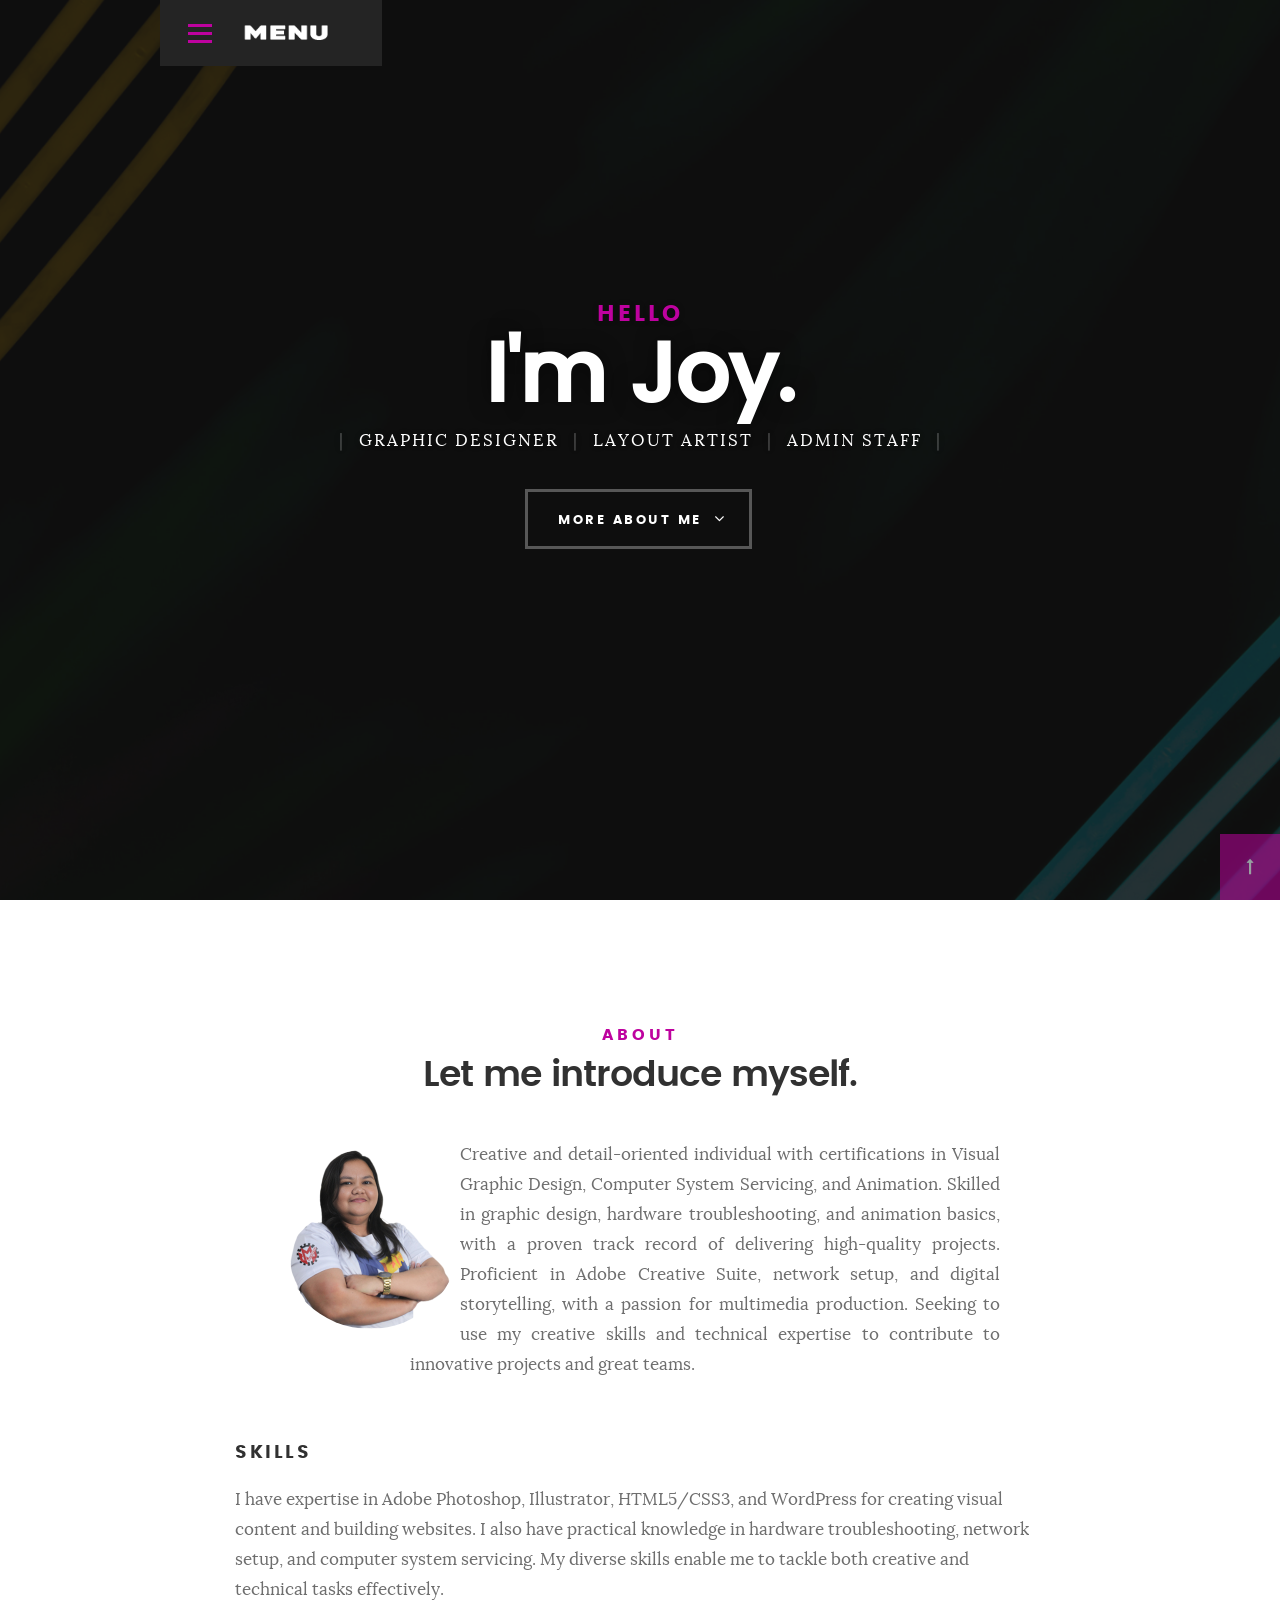
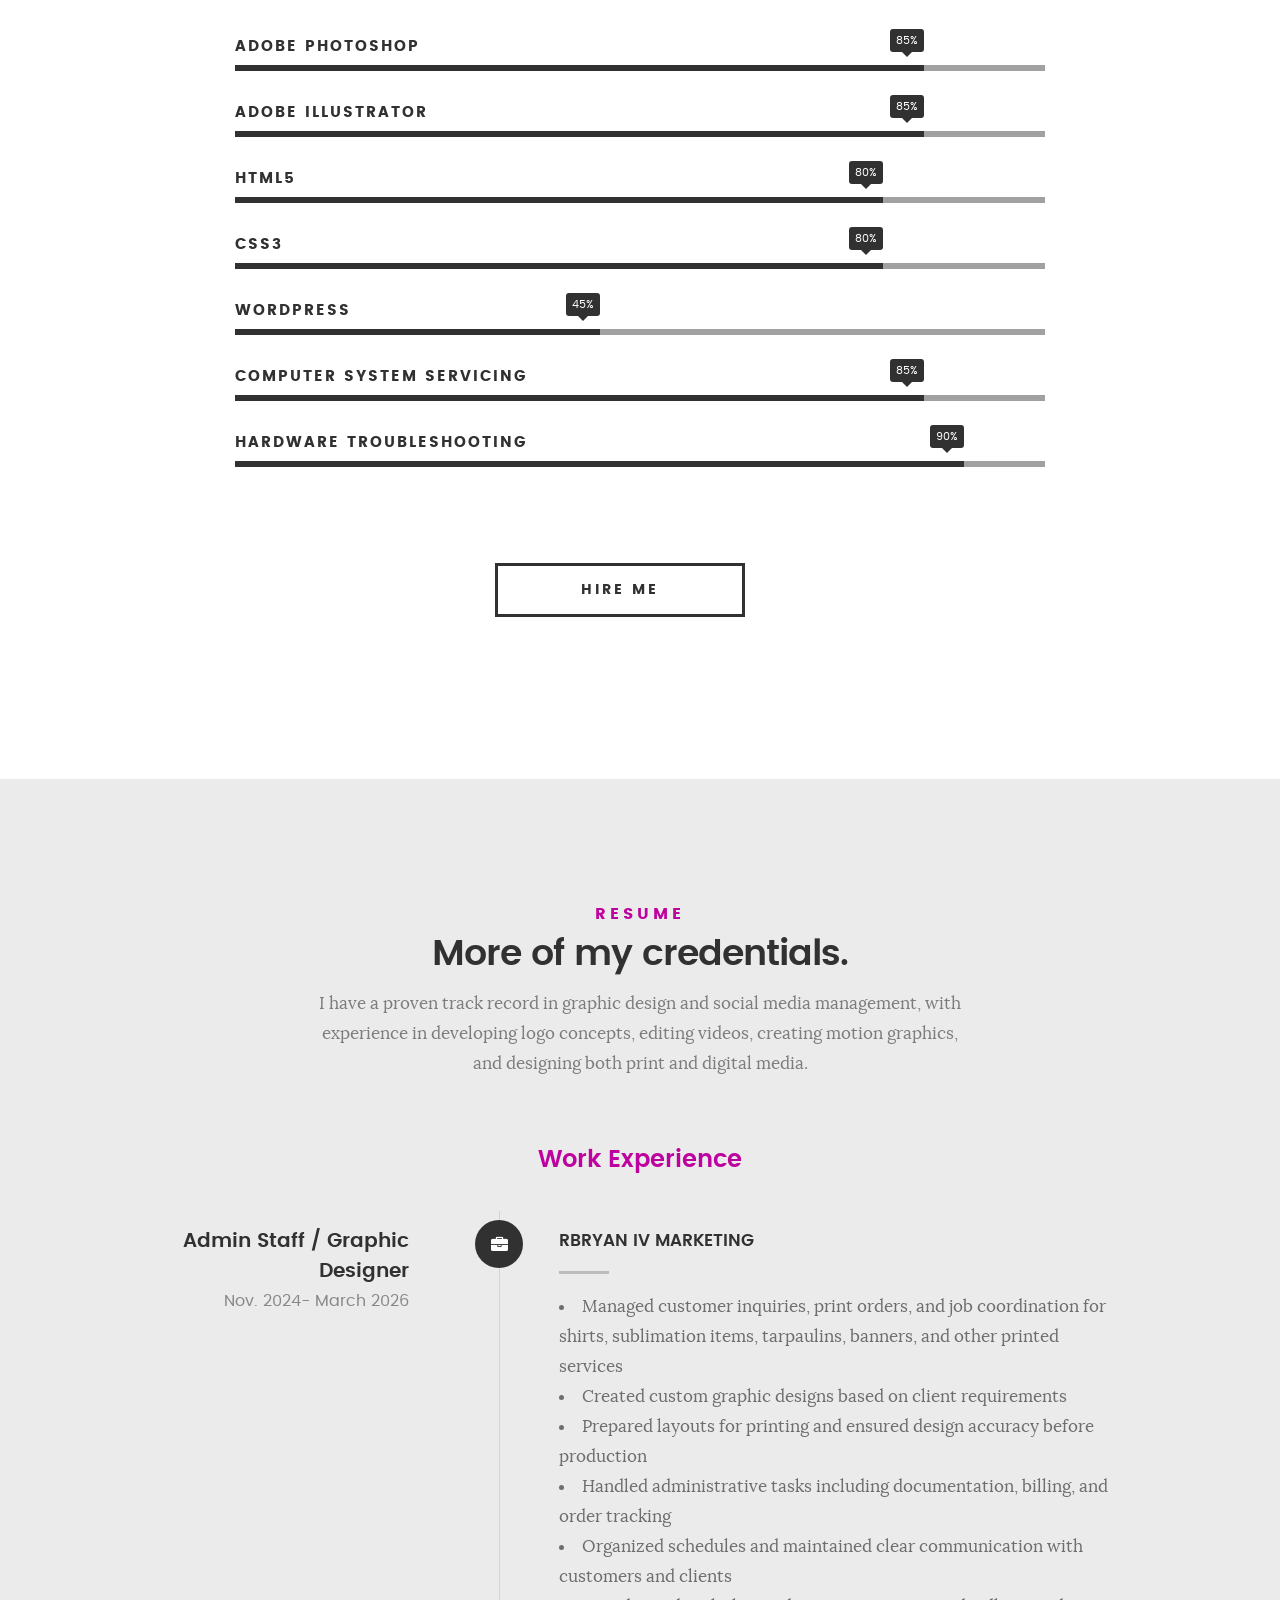
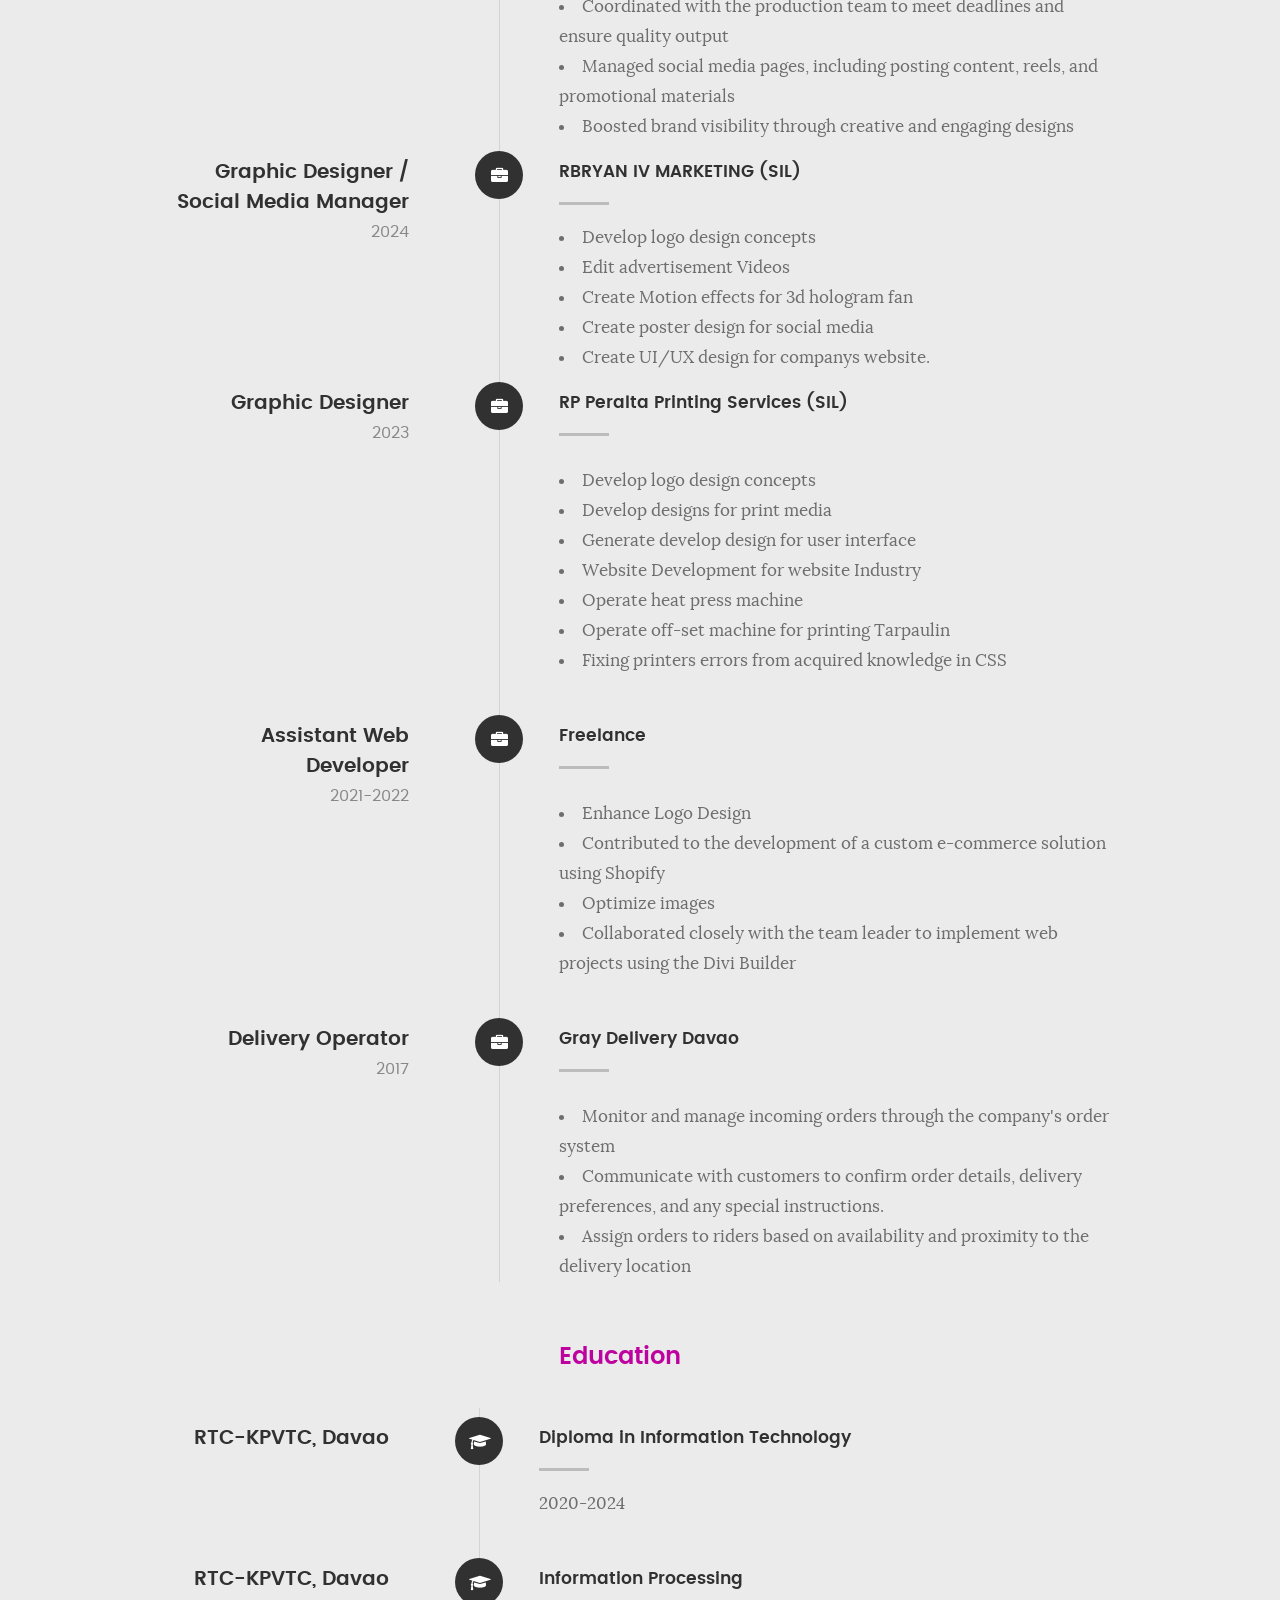
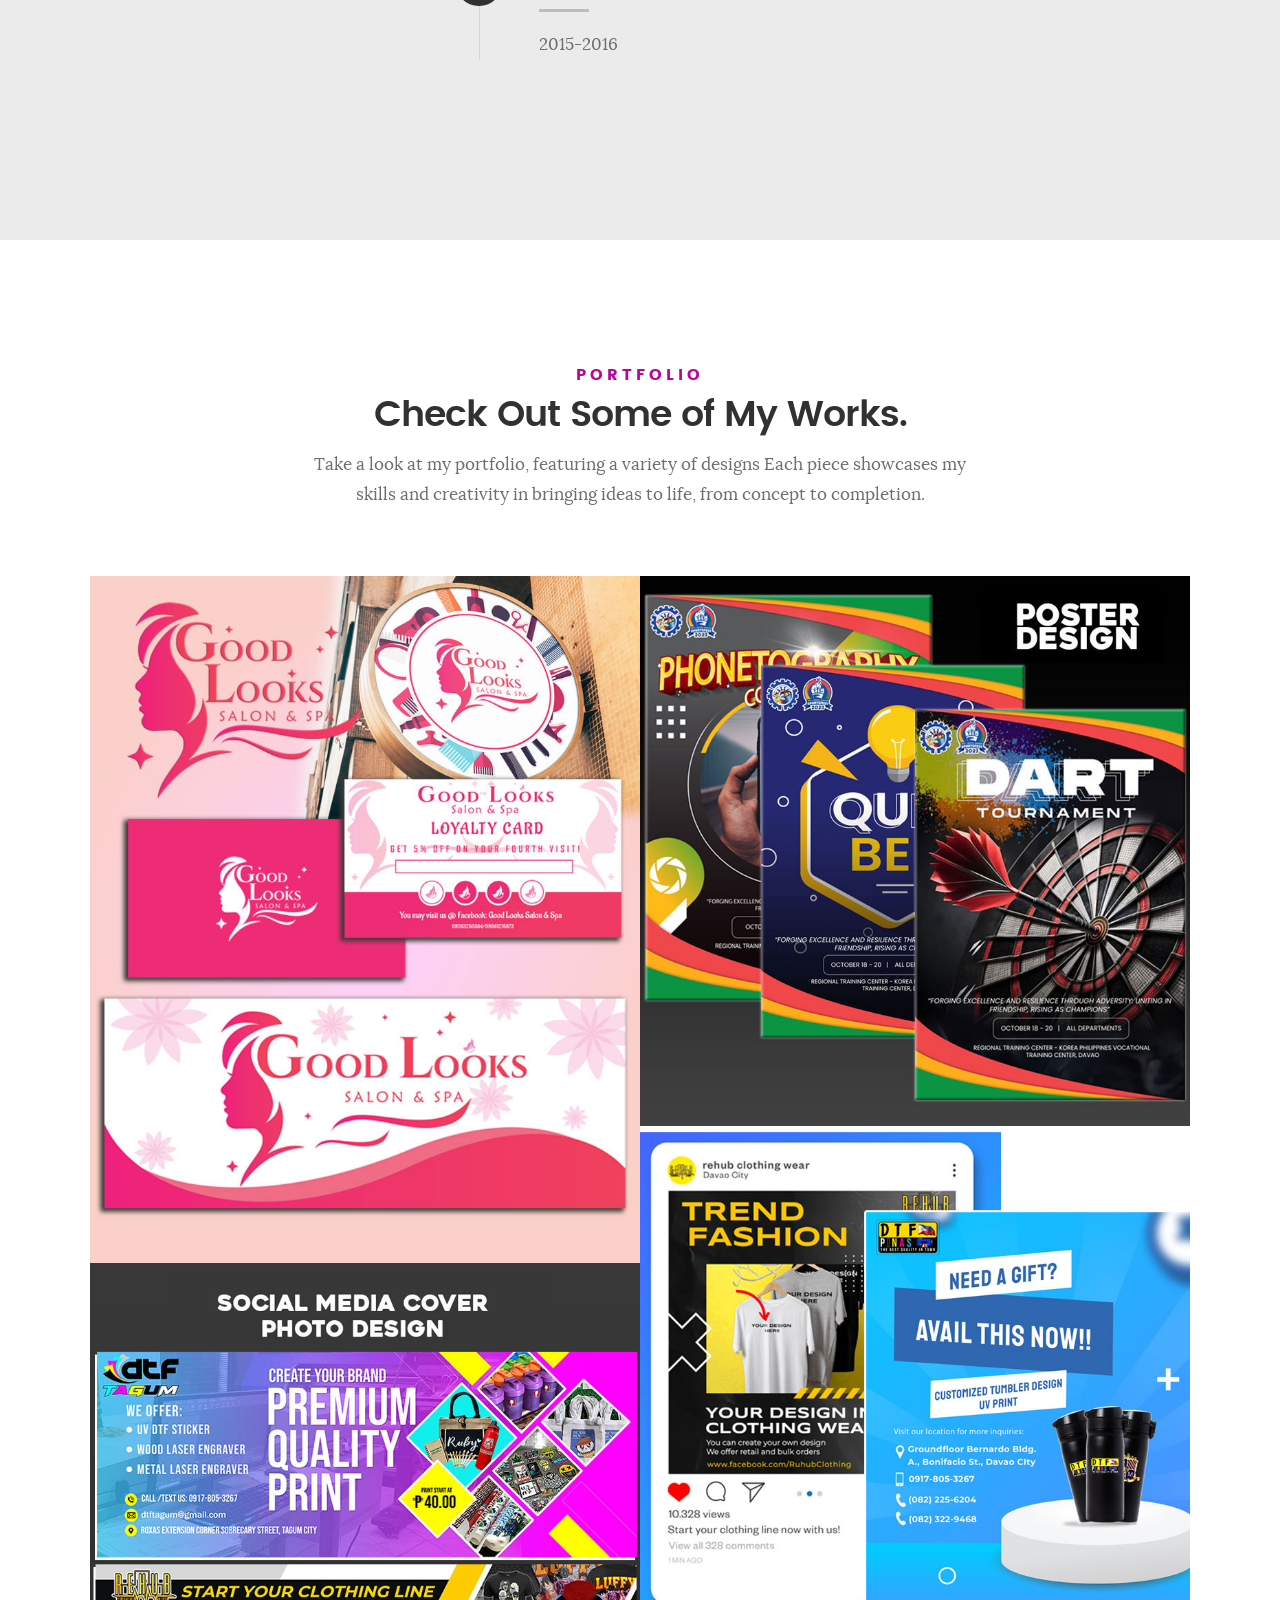
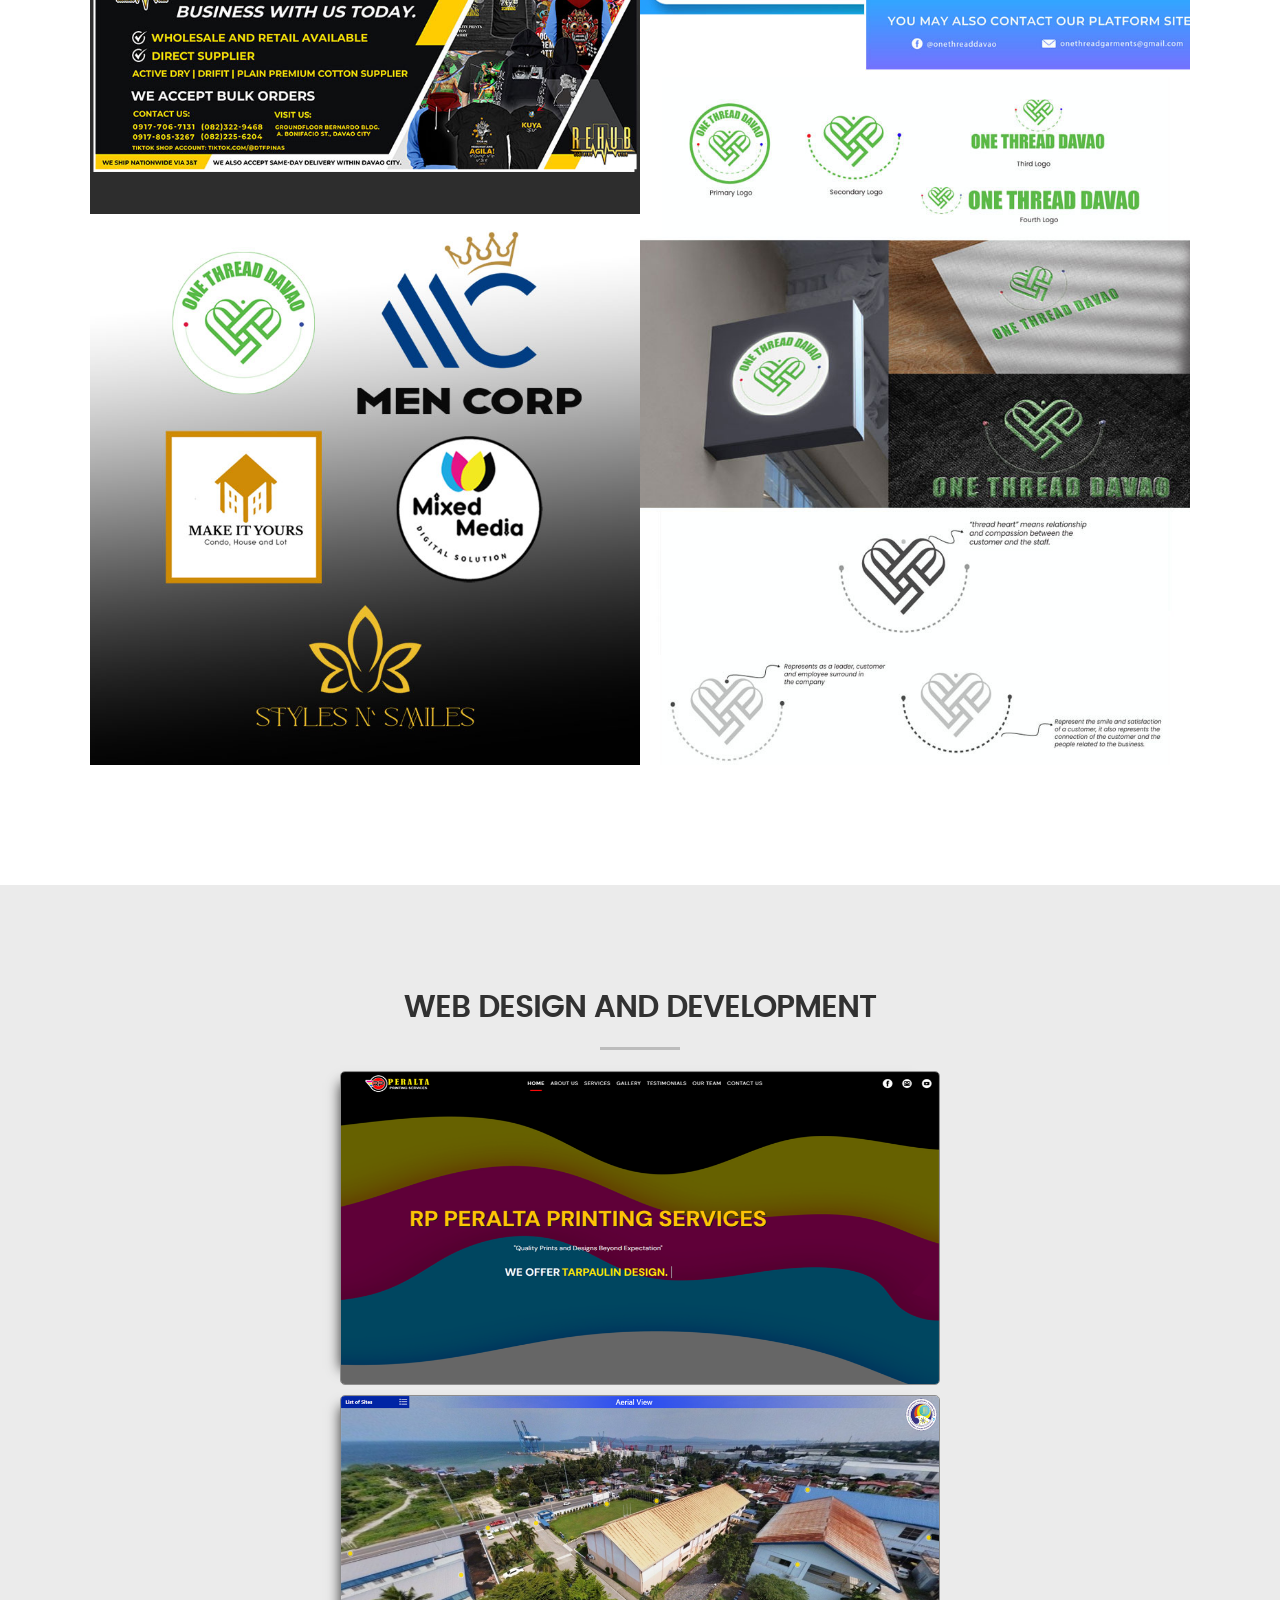
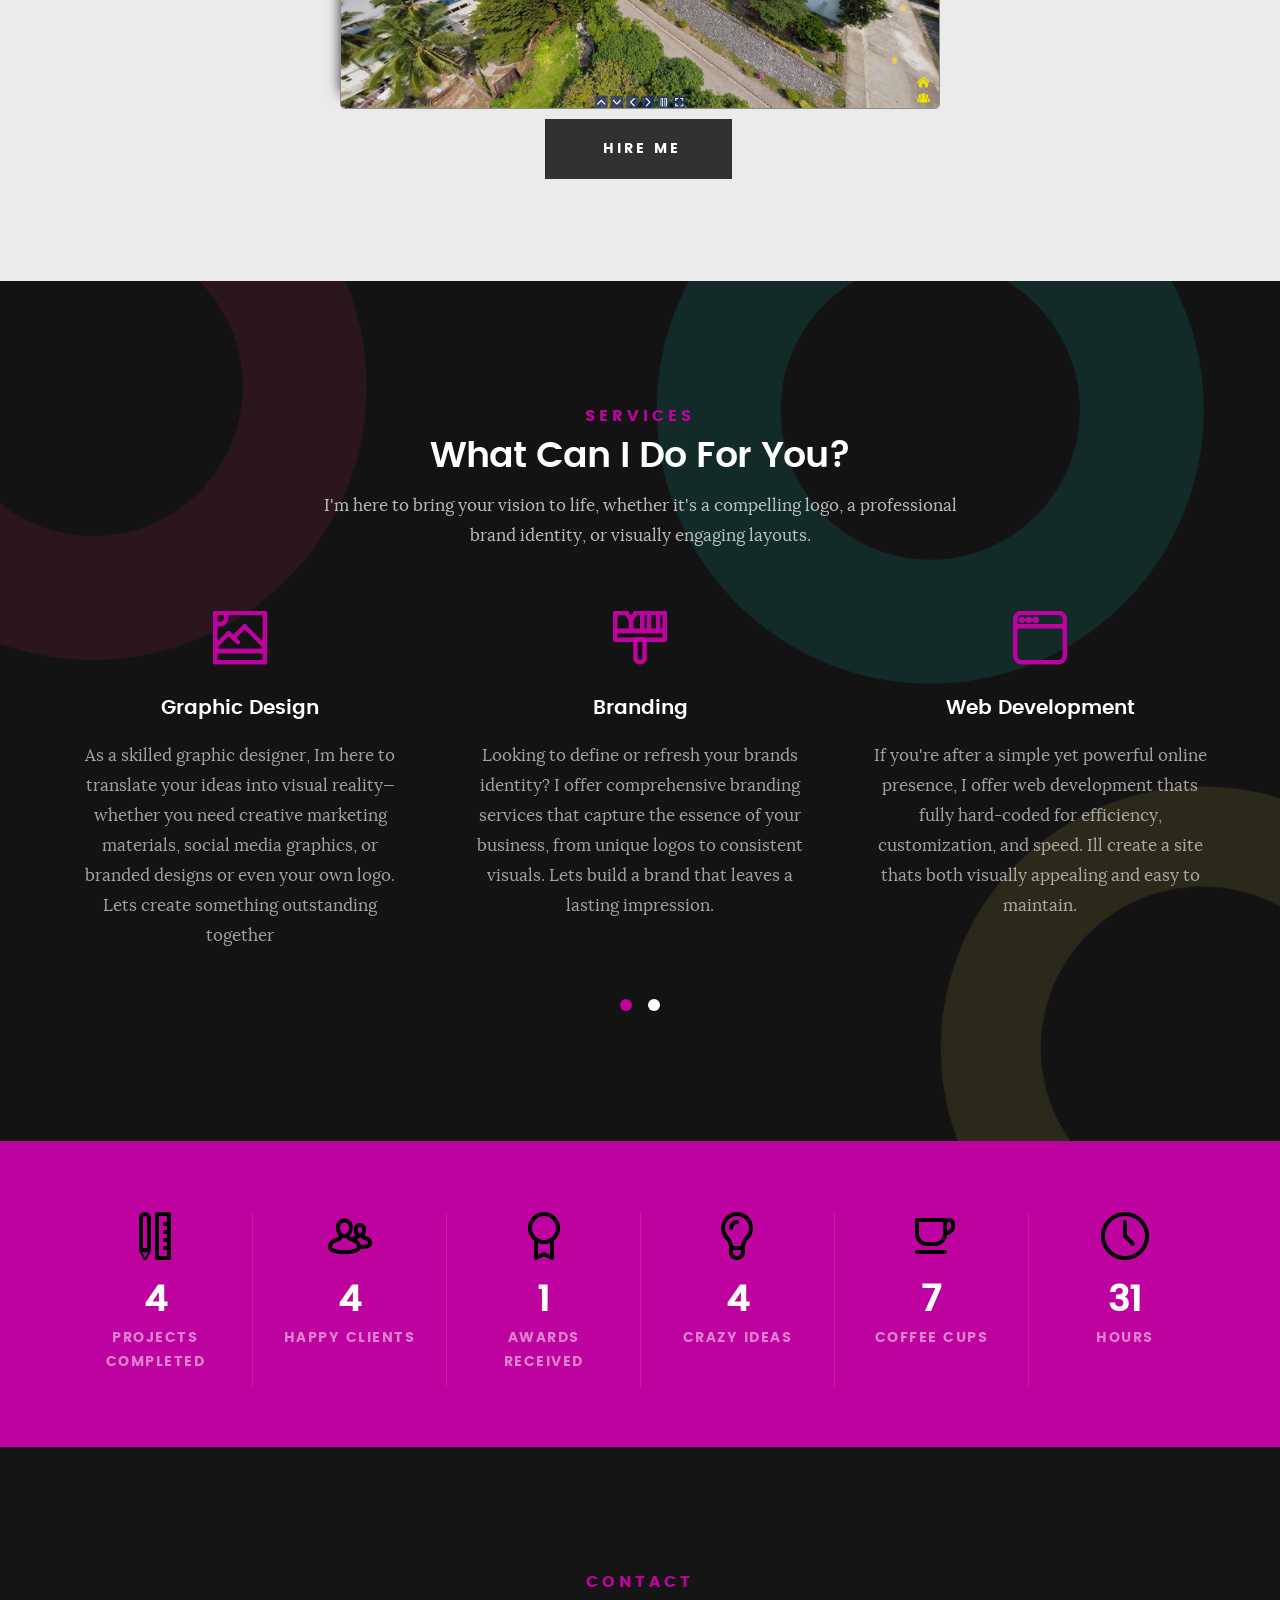
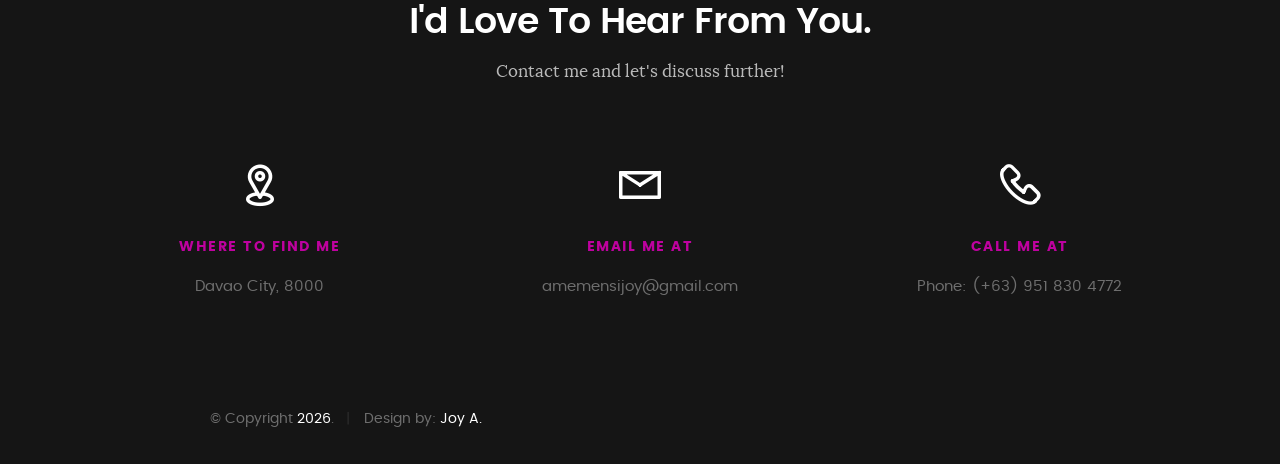
<file: index.html>
<!DOCTYPE html>
<!--[if IE 8 ]><html class="no-js oldie ie8" lang="en"> <![endif]-->
<!--[if IE 9 ]><html class="no-js oldie ie9" lang="en"> <![endif]-->
<!--[if (gte IE 9)|!(IE)]><!--><html class="no-js" lang="en"> <!--<![endif]-->
<head>

   <!--- basic page needs
   ================================================== -->
   <meta charset="utf-8">
	<title>Joy A.</title>
	<meta name="description" content="">  
	<meta name="author" content="">

   <!-- mobile specific metas
   ================================================== -->
	<meta name="viewport" content="width=device-width, initial-scale=1, maximum-scale=1">

 	<!-- CSS
   ================================================== -->
   <link rel="stylesheet" href="css/base.css">  
   <link rel="stylesheet" href="css/main.css">
   <link rel="stylesheet" href="css/vendor.css">     

   <!-- script
   ================================================== -->   
	<script src="js/modernizr.js"></script>
	<script src="js/pace.min.js"></script>

   <!-- favicons
	================================================== -->
	<link rel="icon" type="image/png" href="favicon.png">

</head>

<body id="top">

	<!-- header 
   ================================================== -->
   <header>   	
   	<div class="row">

   		<div class="top-bar">
   			<a class="menu-toggle" href="#"><span>Menu</span></a>

	   		<div class="logo">
		         <a href="index.html">Menu</a>
		      </div>		      

		   	<nav id="main-nav-wrap">
					<ul class="main-navigation">
						<li class="current"><a class="smoothscroll"  href="#intro" title="">Home</a></li>
						<li><a class="smoothscroll"  href="#about" title="">About</a></li>
						<li><a class="smoothscroll"  href="#resume" title="">Resume</a></li>
						<li><a class="smoothscroll"  href="#portfolio" title="">Portfolio</a></li>
						<li><a class="smoothscroll"  href="#services" title="">Services</a></li>					
						<li><a class="smoothscroll"  href="#contact" title="">Contact</a></li>	
									
					</ul>
				</nav>    		
   		</div> <!-- /top-bar --> 
   		
   	</div> <!-- /row --> 		
   </header> <!-- /header -->

	<!-- intro section
   ================================================== -->
   <section id="intro">   

   	<div class="intro-overlay"></div>	

   	<div class="intro-content">
   		<div class="row">

   			<div class="col-twelve">

	   			<h5>Hello</h5>
	   			<h1>I'm Joy.</h1>

	   			<p class="intro-position">
	   				<span>Graphic Designer</span>
	   				<span>Layout Artist</span>
					<span>Admin Staff</span>
					
	   				
	   			</p>

	   			<a class="button stroke smoothscroll" href="#about" title="">More About Me</a>

	   		</div>  
   			
   		</div>   		 		
   	</div> <!-- /intro-content --> 

   
   </section> <!-- /intro -->


   <!-- about section
   ================================================== -->
   <section id="about">  

   	<div class="row section-intro">
   		<div class="col-twelve">

   			<h5>About</h5>
   			<h1>Let me introduce myself.</h1>

   			<div class="intro-info">

   				<img src="images/profile-pic.jpg" alt="Profile Picture">

   				<p class="lead">Creative and detail-oriented individual with
					certifications in Visual Graphic Design, Computer
					System Servicing, and Animation. Skilled in
					graphic design, hardware troubleshooting, and
					animation basics, with a proven track record of
					delivering high-quality projects. Proficient in
					Adobe Creative Suite, network setup, and digital
					storytelling, with a passion for multimedia
					production. Seeking to use my creative skills and
					technical expertise to contribute to innovative
					projects and great teams.</p>
   			</div>   			

   		</div>   		
   	</div> <!-- /section-intro -->

   	<div class="row about-content">

   		<div class="col-six tab-full">

   			<h3>Skills</h3>
   			<p>I have expertise in Adobe Photoshop, Illustrator, HTML5/CSS3, and WordPress for creating visual content and building websites. I also have practical knowledge in hardware troubleshooting, network setup, and computer system servicing. My diverse skills enable me to tackle both creative and technical tasks effectively.</p>

				<ul class="skill-bars">
					<li>
					<div class="progress percent85"><span>85%</span></div>
				   	<strong>Adobe Photoshop</strong>
				   </li>
				 
					<li>
						<div class="progress percent85"><span>85%</span></div>
						<strong>Adobe Illustrator</strong>
					</li>

				   <li>
						<div class="progress percent80"><span>80%</span></div>
						<strong>HTML5</strong>
				   </li>
				   <li>
						<div class="progress percent80"><span>80%</span></div>
						<strong>CSS3</strong>
				   </li>
				   <li>
						<div class="progress percent45"><span>45%</span></div>
						<strong>Wordpress</strong>
				   </li>
				   <li>
					<div class="progress percent85"><span>85%</span></div>
					<strong>Computer System Servicing</strong>
			   </li>
				   <li>
					<div class="progress percent90"><span>90%</span></div>
					<strong>Hardware troubleshooting</strong>
			   </li>
			 
				   
				   
      
				</ul> <!-- /skill-bars -->		

   		</div>

   	</div>

   	<div class="row button-section">
   		<div class="col-twelve">
   			<a href="#contact" title="Hire Me" class="button stroke smoothscroll">Hire Me</a>
   			<!-- <a href="#" title="Download CV" class="button button-primary">Download CV</a> -->
   		</div>   		
   	</div>

   </section> <!-- /process-->    


   <!-- resume Section
   ================================================== -->
	<section id="resume" class="grey-section">

		<div class="row section-intro">
   		<div class="col-twelve">

   			<h5>Resume</h5>
   			<h1>More of my credentials.</h1>

   			<p class="lead">I have a proven track record in graphic design and social media management, with experience in developing logo concepts, editing videos, creating motion graphics, and designing both print and digital media.</p>

   		</div>   		
   	</div> <!-- /section-intro--> 

   	<div class="row resume-timeline">

   		<div class="col-twelve resume-header">

   			<h2>Work Experience</h2>

   		</div> <!-- /resume-header -->

   		<div class="col-twelve">

   			<div class="timeline-wrap">
				<div class="timeline-block">

	   				<div class="timeline-ico">
	   					<i class="fa fa-briefcase"></i>
	   				</div>

	   				<div class="timeline-header">
	   					<h3>Admin Staff / Graphic Designer</h3>
	   					<p>Nov. 2024- March 2026</p>
	   				</div>

	   				<div class="timeline-content">
	   					<h4>RBRYAN IV MARKETING</h4>
	   					<li>Managed customer inquiries, print orders, and job coordination for shirts, sublimation items, tarpaulins, banners, and other printed services</li>
							<li>Created custom graphic designs based on client requirements</li>
							<li>Prepared layouts for printing and ensured design accuracy before production</li>
							<li>Handled administrative tasks including documentation, billing, and order tracking</li>
							<li>Organized schedules and maintained clear communication with customers and clients</li>
							<li>Coordinated with the production team to meet deadlines and ensure quality output</li>
							<li>Managed social media pages, including posting content, reels, and promotional materials</li>
							<li>Boosted brand visibility through creative and engaging designs</li>
					
</div>
   				<div class="timeline-block">

	   				<div class="timeline-ico">
	   					<i class="fa fa-briefcase"></i>
	   				</div>

	   				<div class="timeline-header">
	   					<h3>Graphic Designer / Social Media Manager</h3>
	   					<p>2024</p>
	   				</div>

	   				<div class="timeline-content">
	   					<h4>RBRYAN IV MARKETING (SIL)</h4>
	   					<li>Develop logo design concepts</li>
							<li>Edit advertisement Videos</li>
							<li>Create Motion effects for 3d hologram fan</li>
							<li>Create poster design for social media</li>
							<li>Create UI/UX design for companys website.</li>
						
	   				</div>

	   			</div> <!-- /timeline-block -->

	   			<div class="timeline-block">

	   				<div class="timeline-ico">
	   					<i class="fa fa-briefcase"></i>
	   				</div>

	   				<div class="timeline-header">
	   					<h3>Graphic Designer</h3>
	   					<p>2023</p>
	   				</div>

	   				<div class="timeline-content">
	   					<h4>RP Peralta Printing Services (SIL)</h4>
	   					<p>
							<li>Develop logo design concepts</li>
							<li>Develop designs for print media</li>
							<li>Generate develop design for user interface</li>
							<li>Website Development for website Industry</li>
							<li>Operate heat press machine</li>
							<li>Operate off-set machine for printing Tarpaulin</li>
							<li>Fixing printers errors from acquired knowledge in CSS</li>
						</p>
	   				</div>

	   			</div> <!-- /timeline-block -->

	   			<div class="timeline-block">

	   				<div class="timeline-ico">
	   					<i class="fa fa-briefcase"></i>
	   				</div>

	   				<div class="timeline-header">
	   					<h3>Assistant Web Developer</h3>
	   					<p>2021-2022</p>
	   				</div>

	   				<div class="timeline-content">
	   					<h4>Freelance</h4>
	   					<p>
							<li>Enhance Logo Design</li>
							<li>Contributed to the development of a custom e-commerce solution using Shopify</li>
							<li>Optimize images</li>
							<li>Collaborated closely with the team leader to implement web projects using the Divi Builder</li>
						</p>
	   				</div>

	   			</div> <!-- /timeline-block -->
				   <div class="timeline-block">

					<div class="timeline-ico">
						<i class="fa fa-briefcase"></i>
					</div>

					<div class="timeline-header">
						<h3>Delivery Operator</h3>
						<p>2017</p>
					</div>

					<div class="timeline-content">
						<h4>Gray Delivery Davao</h4>
						<p>
						<li>Monitor and manage incoming orders through the company's order system</li>
						<li>Communicate with customers to confirm order details, delivery preferences, and any special instructions.</li>
						<li>Assign orders to riders based on availability and proximity to the delivery location</li>
					 </p>
					</div>

				</div> <!-- /timeline-block -->

   			</div> <!-- /timeline-wrap -->   			

   		</div> <!-- /col-twelve -->
   		
   	</div> <!-- /resume-timeline -->
   	
   	<div class="row resume-timeline">

   		<div class="col-twelve resume-header">

   			<h2>Education</h2>

   		</div> <!-- /resume-header -->

   		<div class="col-twelve">

   			<div class="timeline-wrap">

   				<div class="timeline-block">

	   				<div class="timeline-ico">
	   					<i class="fa fa-graduation-cap"></i>
	   				</div>

	   				<div class="timeline-header">
	   					<h3>RTC-KPVTC, Davao</h3>
	   					
	   				</div>

	   				<div class="timeline-content">
	   					<h4>Diploma in Information Technology</h4>
	   					<p>2020-2024</p>
	   				</div>

	   			</div> <!-- /timeline-block -->

	   			<div class="timeline-block">

	   				<div class="timeline-ico">
	   					<i class="fa fa-graduation-cap"></i>
	   				</div>

	   				<div class="timeline-header">
	   					<h3>RTC-KPVTC, Davao</h3>
	   					
	   				</div>

	   				<div class="timeline-content">
	   					<h4>Information Processing</h4>
	   					<p>2015-2016</p>
	   				</div>

	   			</div> <!-- /timeline-block -->


	   			</div> <!-- /timeline-block -->

   			</div> <!-- /timeline-wrap -->   			

   		</div> <!-- /col-twelve -->
   		
   	</div> <!-- /resume-timeline -->
		
	</section> <!-- /features -->


	<!-- Portfolio Section
   ================================================== -->
	<section id="portfolio">

		<div class="row section-intro">
   		<div class="col-twelve">

   			<h5>Portfolio</h5>
   			<h1>Check Out Some of My Works.</h1>

   			<p class="lead">Take a look at my portfolio, featuring a variety of designs Each piece showcases my skills and creativity in bringing ideas to life, from concept to completion.</p>

   		</div>   		
   	</div> <!-- /section-intro--> 

   	<div class="row portfolio-content">

   		<div class="col-twelve">

   			<!-- portfolio-wrapper -->
	         <div id="folio-wrapper" class="block-1-2 block-mob-full stack">

	         	<div class="bgrid folio-item">
	               <div class="item-wrap">
	               	<img src="images/portfolio/liberty.jpg" alt="Liberty">
	                  <!-- <a  class="overlay">	                  	            -->
	                     <div class="folio-item-table">
	                     	<div class="folio-item-cell">
		     					       <!-- <h3 class="folio-title">Liberty</h3>	     					     -->
		     					    	 <!-- <span class="folio-types">
		     					       	  Graphic Design
		     					       </span> -->
		     					   </div>	                      	
	                     </div>                    
	                  </a>
	               </div>	               
	        		</div> <!-- /folio-item -->

	        		<div class="bgrid folio-item">
	               <div class="item-wrap">
	               	<img src="images/portfolio/shutterbug.jpg" alt="Shutterbug">
	               	<!-- <a href="#modal-02" class="overlay">              		                   -->
	                     <div class="folio-item-table">
	                     	<div class="folio-item-cell">
	                     		<!-- <h3 class="folio-title">Shutterbug</h3>	     					     -->
		     					    	<!-- <span class="folio-types">
		     					       	  Web Design
		     					      </span>		     		 -->
		     					   </div> 	                      	
	                     </div>                    
	                  </a>
	               </div>
	        		</div> <!-- /folio-item -->

	            <div class="bgrid folio-item">
	               <div class="item-wrap">
	               	<img src="images/portfolio/clouds.jpg"alt="Clouds">
	                  <!-- <a href="#modal-03" class="overlay">             		                   -->
	                     <div class="folio-item-table">
	                     	<div class="folio-item-cell">
	                     		<!-- <h3 class="folio-title">Clouds</h3>	     					    
		     					    	<span class="folio-types">
		     					       	  Web Design
		     					      </span>		     		 -->
		     					   </div> 	                      	
	                     </div>                    
	                  </a>
	               </div>
	        		</div> <!-- /folio-item -->

	            <div class="bgrid folio-item">
	               <div class="item-wrap">
	               	<img src="images/portfolio/beetle.jpg" alt="Beetle">
	                  <!-- <a href="#modal-04" class="overlay">                  	                  -->
	                     <div class="folio-item-table">
	                     	<div class="folio-item-cell">
	                     		<!-- <h3 class="folio-title">Beetle</h3>	     					    
		     					    	<span class="folio-types">
		     					       	  Branding
		     					      </span>		     		 -->
		     					   </div>  	                      	
	                     </div>                    
	                  </a>
	               </div>
	        		</div> <!-- /folio-item -->     

	        		<div class="bgrid folio-item">
	               <div class="item-wrap">
	               	<img src="images/portfolio/lighthouse.jpg" alt="Lighthouse">
	                  <!-- <a href="#modal-05" class="overlay">             		                   -->
	                     <div class="folio-item-table">
	                     	<div class="folio-item-cell">
	                     		<!-- <h3 class="folio-title">Lighthouse</h3>	     					    
		     					    	<span class="folio-types">
		     					       	  Web Development
		     					      </span>		     		 -->
		     					   </div> 	                      	
	                     </div>                    
	                  </a>
	               </div>
	        		</div> <!-- /folio-item -->

	            <div class="bgrid folio-item">
	               <div class="item-wrap">
	               	<img src="images/portfolio/salad.jpg" alt="Salad">
	                  <!-- <a href="#modal-06" class="overlay"> -->
	                     <div class="folio-item-table">
	                     	<!-- <div class="folio-item-cell">
	                     		<h3 class="folio-title">Salad</h3>	     					    
		     					    	<span class="folio-types">
		     					       	  Branding
		     					      </span>		     		 -->
		     					   </div>	                      	
	                     </div>                    
	                  </a>
	               </div>
	        		</div> <!-- /folio-item -->   

	            <!-- modal popups - begin
	            ============================================================= -->
	            <div id="modal-01" class="popup-modal slider mfp-hide">		      

				   </div> <!-- /modal-01 -->

				   <div id="modal-02" class="popup-modal slider mfp-hide">	

				     	<div class="media">
				     		<img src="images/portfolio/modals/m-shutterbug.jpg" alt="" />
				     	</div>      	

					   <div class="description-box">
					      <h4>Shutterbug</h4>		      
					      <p>Proin gravida nibh vel velit auctor aliquet. Aenean sollicitudin, lorem quis bibendum auctor, nisi elit consequat ipsum, nec sagittis sem nibh id elit.</p>

					      <div class="categories">Web Design</div>			               
					   </div>

			         <div class="link-box">
			            <a href="http://www.behance.net">Details</a>
					      <a href="#" class="popup-modal-dismiss">Close</a>
			         </div>		      

				   </div> <!-- /modal-02 -->

				   <div id="modal-03" class="popup-modal slider mfp-hide">	

				     	<div class="media">
				     		<img src="images/portfolio/modals/m-clouds.jpg" alt="" />
				     	</div>      	

					   <div class="description-box">
					      <h4>Clouds</h4>		      
					      <p>Proin gravida nibh vel velit auctor aliquet. Aenean sollicitudin, lorem quis bibendum auctor, nisi elit consequat ipsum, nec sagittis sem nibh id elit.</p>

					      <div class="categories">Web Design</div>			               
					   </div>

			         <div class="link-box">
			            <a href="http://www.behance.net">Details</a>
					      <a href="#" class="popup-modal-dismiss">Close</a>
			         </div>		      

				   </div> <!-- /modal-03 -->

				   <div id="modal-04" class="popup-modal slider mfp-hide">	

				     	<div class="media">
				     		<img src="images/portfolio/modals/m-beetle.jpg" alt="" />
				     	</div>      	

					   <div class="description-box">
					      <h4>Beetle</h4>		      
					      <p>Proin gravida nibh vel velit auctor aliquet. Aenean sollicitudin, lorem quis bibendum auctor, nisi elit consequat ipsum, nec sagittis sem nibh id elit.</p>

					      <div class="categories">Branding</div>			               
					   </div>

			         <div class="link-box">
			            <a href="http://www.behance.net">Details</a>
					      <a href="#" class="popup-modal-dismiss">Close</a>
			         </div>		      

				   </div> <!-- /modal-04 -->

				   <div id="modal-05" class="popup-modal slider mfp-hide">	

				     	<div class="media">
				     		<img src="images/portfolio/modals/m-lighthouse.jpg" alt="" />
				     	</div>      	

					   <div class="description-box">
					      <h4>Lighthouse</h4>		      
					      <p>Proin gravida nibh vel velit auctor aliquet. Aenean sollicitudin, lorem quis bibendum auctor, nisi elit consequat ipsum, nec sagittis sem nibh id elit.</p>

					      <div class="categories">Web Development</div>			               
					   </div>

			         <div class="link-box">
			            <a href="http://www.behance.net">Details</a>
					      <a href="#" class="popup-modal-dismiss">Close</a>
			         </div>		      

				   </div> <!-- /modal-05 -->

				   <div id="modal-06" class="popup-modal slider mfp-hide">	

				     	<div class="media">
				     		<img src="images/portfolio/modals/m-salad.jpg" alt="" />
				     	</div>      	

					   <div class="description-box">
					      <h4>Salad</h4>		      
					      <p>Proin gravida nibh vel velit auctor aliquet. Aenean sollicitudin, lorem quis bibendum auctor, nisi elit consequat ipsum, nec sagittis sem nibh id elit.</p>

					      <div class="categories">Branding</div>			               
					   </div>

			         <div class="link-box">
			            <a href="http://www.behance.net">Details</a>
					      <a href="#" class="popup-modal-dismiss">Close</a>
			         </div>		      

				   </div> <!-- /modal-06 -->


				   <!-- modal popups - end
	            ============================================================= -->

	         </div> <!-- /portfolio-wrapper --> 

   		</div>  <!-- /twelve -->   

   	</div> <!-- /portfolio-content --> 
		
	</section> <!-- /portfolio --> 


	<!-- CTA Section
   ================================================== -->
	<section id="cta" class="grey-section">

   	<div class="row cta-content">

   		<div class="col-twelve section-ads">  

	     		<h2 class="h01">WEB DESIGN AND DEVELOPMENT</h2>

		      <div class="lead">
				
				<a href="https://rpperalta-1ed93.web.app/" target="_blank"><img src="./images/portfolio/rpperaltapng.png" alt="website"></a>

				<a href="https://korphil360.ditweb.net/" target="_blank"><img src="./images/portfolio/virtual_tour.png" alt="website"></a>
			  </div>

				<div class="action">
			      <a class="button button-primary large" href="">&nbsp; &nbsp;&nbsp;HIRE ME&nbsp;&nbsp;&nbsp;</a>
		      </div>		     	

   		</div>

   	</div> <!-- /cta-content -->

   </section> <!-- /cta --> 

	
	<!-- services Section
   ================================================== -->
	<section id="services">

		<div class="overlay"></div>

		<div class="row section-intro">
   		<div class="col-twelve">

   			<h5>Services</h5>
   			<h1>What Can I Do For You?</h1>

   			<p class="lead">I'm here to bring your vision to life, whether it's a compelling logo, a professional brand identity, or visually engaging layouts.</p>

   		</div>   		
   	</div> <!-- /section-intro -->

   	<div class="row services-content">

   		<div id="owl-slider" class="owl-carousel services-list">

	      	<div class="service">	

	      		<span class="icon"><i class="icon-image"></i></span>            

	            <div class="service-content">	

	            	 <h3>Graphic Design</h3>

		            <p class="desc">As a skilled graphic designer, Im here to translate your ideas into visual reality—whether you need creative marketing materials, social media graphics, or branded designs or even your own logo. Lets create something outstanding together
	         		</p>
	         		
	         	</div> 	         	 

				</div> <!-- /service -->
				<div class="service">

					<span class="icon"><i class="icon-paint-brush"></i></span>		            
 
				 <div class="service-content">
 
					 <h3>Branding</h3>
 
					 <p class="desc">Looking to define or refresh your brands identity? I offer comprehensive branding services that capture the essence of your business, from unique logos to consistent visuals. Lets build a brand that leaves a lasting impression.
						 </p> 
 
				 </div> 	            	               
 
				</div> <!-- /service -->

				<div class="service">	

					<span class="icon"><i class="icon-window"></i></span>                          

	            <div class="service-content">	

	            	<h3>Web Development</h3>  

		            <p class="desc">If you're after a simple yet powerful online presence, I offer web development thats fully hard-coded for efficiency, customization, and speed. Ill create a site thats both visually appealing and easy to maintain.
	         		</p>

	            </div>	                          

			   </div> <!-- /service -->

			   <div class="service">

			   	<span class="icon"><i class="icon-earth"></i></span>	            

	            <div class="service-content">

	            	<h3>Web Design</h3>

		            <p class="desc">I can help you with a modern and basic type of web designing using Hard Code, Figma, HTML5/CSS3 and Javascript. You can contact me below for more assistant and discussion.
	        			</p> 

	            </div>	               

			   </div> <!-- /service -->

			   <div class="service">

			   	<span class="icon"><i class="icon-chat"></i></span>	   	           

	            <div class="service-content">

	            	 <h3>Consultancy</h3>

		            <p class="desc">Struggling to bring your design vision to life? I offer design consultancy that helps you refine your ideas, from color schemes and typography to overall layout and brand consistency, ensuring every detail aligns with your goals.
	        			</p> 
	        			
	            </div>	               

			   </div> <!-- /service -->

	      </div> <!-- /services-list -->
   		
   	</div> <!-- /services-content -->
		
	</section> <!-- /services -->	


	<!-- stats Section
   ================================================== -->
	<section id="stats" class="count-up">

		<div class="row">
			<div class="col-twelve">

				<div class="block-1-6 block-s-1-3 block-tab-1-2 block-mob-full stats-list">

					<div class="bgrid stat">

						<div class="icon-part">
							<i class="icon-pencil-ruler"></i>
						</div>

						<h3 class="stat-count">
							100
						</h3>

						<h5 class="stat-title">
							Projects Completed
						</h5>

					</div> <!-- /stat -->					

					<div class="bgrid stat">

						<div class="icon-part">
							<i class="icon-users"></i>
						</div>

						<h3 class="stat-count">
							99
						</h3>

						<h5 class="stat-title">
							Happy Clients
						</h5>

					</div> <!-- /stat -->

					<div class="bgrid stat">

						<div class="icon-part">
							<i class="icon-badge"></i>
						</div>

						<h3 class="stat-count">
							02
						</h3>

						<h5 class="stat-title">
							Awards Received
						</h5>

					</div> <!-- /stat -->									

					<div class="bgrid stat">

						<div class="icon-part">
							<i class="icon-light-bulb"></i>
						</div>

						<h3 class="stat-count">
							99
						</h3>

						<h5 class="stat-title">
							Crazy Ideas
						</h5>

					</div> <!-- /stat -->

					<div class="bgrid stat">

						<div class="icon-part">
							<i class="icon-cup"></i>
						</div>

						<h3 class="stat-count">
							198
						</h3>

						<h5 class="stat-title">
							Coffee Cups
						</h5>

					</div> <!-- /stat -->

					<div class="bgrid stat">

						<div class="icon-part">
							<i class="icon-clock"></i>
						</div>

						<h3 class="stat-count">
							1000
						</h3>

						<h5 class="stat-title">
							Hours
						</h5>

					</div> <!-- /stat -->

				</div> <!-- /stats-list -->

			</div> <!-- /twelve -->
		</div> <!-- /row -->

	</section> <!-- /stats -->

	
   <!-- contact
   ================================================== -->
	<section id="contact">

		<div class="row section-intro">
   		<div class="col-twelve">

   			<h5>Contact</h5>
   			<h1>I'd Love To Hear From You.</h1>

   			<p class="lead">Contact me and let's discuss further!</p>

   		</div> 
   	</div> <!-- /section-intro -->

   	
   		
   	</div> <!-- /contact-form -->

   	<div class="row contact-info">

   		<div class="col-four tab-full">

   			<div class="icon">
   				<i class="icon-pin"></i>
   			</div>

   			<h5>Where to find me</h5>

   			<p>
            Davao City, 8000
            </p>

   		</div>

   		<div class="col-four tab-full collapse">

   			<div class="icon">
   				<i class="icon-mail"></i>
   			</div>

   			<h5>Email Me At</h5>

   			<p>amemensijoy@gmail.com<br>
						     
			   </p>

   		</div>

   		<div class="col-four tab-full">

   			<div class="icon">
   				<i class="icon-phone"></i>
   			</div>

   			<h5>Call Me At</h5>

   			<p>Phone: (+63) 951 830 4772<br>
			   	
			   </p>

   		</div>
   		
   	</div> <!-- /contact-info -->
		
	</section> <!-- /contact -->


   <!-- footer
   ================================================== -->

   <footer>
     	<div class="row">


      	<div class="col-six tab-full">
	      	<div class="copyright">
		        	<span>© Copyright <a href="http://www.Styleshout.com">2026</a>.</span> 
		        	<span>Design by: <a href="#intro">Joy A.</a></span>	         	
		         </div>		                  
	      	</div>

	      	<div id="go-top">
		         <a class="smoothscroll" title="Back to Top" href="#top"><i class="fa fa-long-arrow-up"></i></a>
		      </div>

      	</div> <!-- /row -->     	
   </footer>  

   <div id="preloader"> 
    	<div id="loader"></div>
   </div> 

   <!-- Java Script
   ================================================== --> 
   <script src="js/jquery-2.1.3.min.js"></script>
   <script src="js/plugins.js"></script>
   <script src="js/main.js"></script>

</body>

</html>
</file>
<file: css/base.css>
/**
 * =================================================================== 
 *
 *  Kards v1.0 Base Stylesheet
 *  url: styleshout.com
 *  03-01-2016
 *  ------------------------------------------------------------------
 *  TOC:
 *  01. reset
 *  02. basic/base setup styles
 *  03. grid
 *  04. MISC
 *
 * =================================================================== 
 */

/** 
 * ===================================================================
 * 01. reset - normalize.css v3.0.2 | MIT License | git.io/normalize
 *
 * ------------------------------------------------------------------- 
 */
html {
	font-family: sans-serif;
	-ms-text-size-adjust: 100%;
	-webkit-text-size-adjust: 100%;
}

body {
	margin: 0;
}

article,
aside,
details,
figcaption,
figure,
footer,
header,
hgroup,
main,
menu,
nav,
section,
summary {
	display: block;
}

audio,
canvas,
progress,
video {
	display: inline-block;
	vertical-align: baseline;
}

audio:not([controls]) {
	display: none;
	height: 0;
}

[hidden],
template {
	display: none;
}

a {
	background: transparent;
}

a:active,
a:hover {
	outline: 0;
}

abbr[title] {
	border-bottom: 1px dotted;
}

b,
strong {
	font-weight: bold;
}

dfn {
	font-style: italic;
}

h1 {
	font-size: 2em;
	margin: 0.67em 0;
}

mark {
	background: #ff0;
	color: #000;
}

small {
	font-size: 80%;
}

sub,
sup {
	font-size: 75%;
	line-height: 0;
	position: relative;
	vertical-align: baseline;
}

sup {
	top: -0.5em;
}

sub {
	bottom: -0.25em;
}

img {
	border: 0;
}

svg:not(:root) {
	overflow: hidden;
}

figure {
	margin: 1em 40px;
}

hr {
	-moz-box-sizing: content-box;
	box-sizing: content-box;
	height: 0;
}

pre {
	overflow: auto;
}

code,
kbd,
pre,
samp {
	font-family: monospace, monospace;
	font-size: 1em;
}

button,
input,
optgroup,
select,
textarea {
	color: inherit;
	font: inherit;
	margin: 0;
}

button {
	overflow: visible;
}

button,
select {
	text-transform: none;
}

button,
html input[type="button"],
input[type="reset"],
input[type="submit"] {
	-webkit-appearance: button;
	cursor: pointer;
}

button[disabled],
html input[disabled] {
	cursor: default;
}

button::-moz-focus-inner,
input::-moz-focus-inner {
	border: 0;
	padding: 0;
}

input {
	line-height: normal;
}

input[type="checkbox"],
input[type="radio"] {
	box-sizing: border-box;
	padding: 0;
}

input[type="number"]::-webkit-inner-spin-button,
input[type="number"]::-webkit-outer-spin-button {
	height: auto;
}

input[type="search"] {
	-webkit-appearance: textfield;
	-moz-box-sizing: content-box;
	-webkit-box-sizing: content-box;
	box-sizing: content-box;
}

input[type="search"]::-webkit-search-cancel-button,
input[type="search"]::-webkit-search-decoration {
	-webkit-appearance: none;
}

fieldset {
	border: 1px solid #c0c0c0;
	margin: 0 2px;
	padding: 0.35em 0.625em 0.75em;
}

legend {
	border: 0;
	padding: 0;
}

textarea {
	overflow: auto;
}

optgroup {
	font-weight: bold;
}

table {
	border-collapse: collapse;
	border-spacing: 0;
}

td,
th {
	padding: 0;
}

/** 
 * ===================================================================
 * 02. basic/base setup styles - (_basic.scss)
 *
 * ------------------------------------------------------------------- 
 */
html {
	font-size: 62.5%;
	box-sizing: border-box;
}

*,
*::before,
*::after {
	box-sizing: inherit;
}

body {
	font-weight: normal;
	line-height: 1;
	text-rendering: optimizeLegibility;
	word-wrap: break-word;
	-webkit-overflow-scrolling: touch;
	-webkit-text-size-adjust: none;
}

body,
input,
button {
	-moz-osx-font-smoothing: grayscale;
	-webkit-font-smoothing: antialiased;
}

/**
 * Media - (_basic.scss)
 * ------------------------------------------------------------------- 
 */
img,
video {
	max-width: 100%;
	height: auto;
}

/**
 * Typography resets - (_basic.scss)
 * ------------------------------------------------------------------- 
 */
div,
dl,
dt,
dd,
ul,
ol,
li,
h1,
h2,
h3,
h4,
h5,
h6,
pre,
form,
p,
blockquote,
th,
td {
	margin: 0;
	padding: 0;
}

h1,
h2,
h3,
h4,
h5,
h6 {
	-webkit-font-variant-ligatures: common-ligatures;
	-moz-font-variant-ligatures: common-ligatures;
	font-variant-ligatures: common-ligatures;
	text-rendering: optimizeLegibility;
}

em,
i {
	font-style: italic;
	line-height: inherit;
}

strong,
b {
	font-weight: bold;
	line-height: inherit;
}

small {
	font-size: 60%;
	line-height: inherit;
}

ol,
ul {
	list-style: none;
}

li {
	display: block;
}

/**
 * links - (_basic.scss)
 * ------------------------------------------------------------------- 
 */
a {
	text-decoration: none;
	line-height: inherit;
}

a img {
	border: none;
}

/**
 * inputs - (_basic.scss)
 * ------------------------------------------------------------------- 
 */
fieldset {
	margin: 0;
	padding: 0;
}

input[type="email"],
input[type="number"],
input[type="search"],
input[type="text"],
input[type="tel"],
input[type="url"],
input[type="password"],
textarea {
	-webkit-appearance: none;
	-moz-appearance: none;
	-ms-appearance: none;
	-o-appearance: none;
	appearance: none;
}

/** 
 * ===================================================================
 * 03. grid - (_grid.scss)
 *
 * ------------------------------------------------------------------- 
 */
.row {
	width: 94%;
	max-width: 1140px;
	margin: 0 auto;
}

.row:before,
.row:after {
	content: "";
	display: table;
}

.row:after {
	clear: both;
}

.row .row {
	width: auto;
	max-width: none;
	margin-left: -20px;
	margin-right: -20px;
}

[class*="col-"],
.bgrid {
	float: left;
}

[class*="col-"] + [class*="col-"].end {
	float: right;
}

[class*="col-"] {
	padding: 0 20px;
}

.col-one {
	width: 8.33333%;
}

.col-two,
.col-1-6 {
	width: 16.66667%;
}

.col-three,
.col-1-4 {
	width: 25%;
}

.col-four,
.col-1-3 {
	width: 33.33333%;
}

.col-five {
	width: 41.66667%;
}

.col-six,
.col-1-2 {
	width: 100%;
}

.col-seven {
	width: 58.33333%;
}

.col-eight,
.col-2-3 {
	width: 66.66667%;
}

.col-nine,
.col-3-4 {
	width: 75%;
}

.col-ten,
.col-5-6 {
	width: 83.33333%;
}

.col-eleven {
	width: 91.66667%;
}

.col-twelve,
.col-full {
	width: 100%;
}

/**
 * small screens - (_grid.scss)
 * --------------------------------------------------------------- 
 */
@media screen and (max-width:1024px) {
	.row .row {
		margin-left: -18px;
		margin-right: -18px;
	}

	[class*="col-"] {
		padding: 0 18px;
	}

}

/**
 * tablets - (_grid.scss)
 * --------------------------------------------------------------- 
 */
@media screen and (max-width:768px) {
	.row {
		width: auto;
		padding-left: 30px;
		padding-right: 30px;
	}

	.row .row {
		padding-left: 0;
		padding-right: 0;
		margin-left: -15px;
		margin-right: -15px;
	}

	[class*="col-"] {
		padding: 0 15px;
	}

	.tab-1-4 {
		width: 25%;
	}

	.tab-1-3 {
		width: 33.33333%;
	}

	.tab-1-2 {
		width: 50%;
	}

	.tab-2-3 {
		width: 66.66667%;
	}

	.tab-3-4 {
		width: 75%;
	}

	.tab-full {
		width: 100%;
	}

}

/**
 * large mobile devices - (_grid.scss)
 * --------------------------------------------------------------- 
 */
@media screen and (max-width:600px) {
	.row {
		padding-left: 25px;
		padding-right: 25px;
	}

	.row .row {
		margin-left: -10px;
		margin-right: -10px;
	}

	[class*="col-"] {
		padding: 0 10px;
	}

	.mob-1-4 {
		width: 25%;
	}

	.mob-1-2 {
		width: 50%;
	}

	.mob-3-4 {
		width: 75%;
	}

	.mob-full {
		width: 100%;
	}

}

/**
 * small mobile devices - (_grid.scss)
 * --------------------------------------------------------------- 
 */
@media screen and (max-width:400px) {
	.row .row {
		padding-left: 0;
		padding-right: 0;
		margin-left: 0;
		margin-right: 0;
	}

	[class*="col-"] {
		width: 100% !important;
		float: none !important;
		clear: both !important;
		margin-left: 0;
		margin-right: 0;
		padding: 0;
	}

	[class*="col-"] + [class*="col-"].end {
		float: none;
	}

}

/** 
 * ===================================================================
 * block grids - (_grid.scss)
 *
 * ------------------------------------------------------------------- 
 */
[class*="block-"]:before,
[class*="block-"]:after {
	content: "";
	display: table;
}

[class*="block-"]:after {
	clear: both;
}

.block-1-6 .bgrid {
	width: 16.66667%;
}

.block-1-4 .bgrid {
	width: 25%;
}

.block-1-3 .bgrid {
	width: 33.33333%;
}

.block-1-2 .bgrid {
	width: 50%;
}

/**
 * Clearing for block grid columns. Allow columns with 
 * different heights to align properly.
 */
.block-1-6 .bgrid:nth-child(6n+1),
.block-1-4 .bgrid:nth-child(4n+1),
.block-1-3 .bgrid:nth-child(3n+1),
.block-1-2 .bgrid:nth-child(2n+1) {
	clear: both;
}

/**
 * small screens - (_grid.scss)
 * --------------------------------------------------------------- 
 */
@media screen and (max-width:1024px) {
	.block-s-1-6 .bgrid {
		width: 16.66667%;
	}

	.block-s-1-4 .bgrid {
		width: 25%;
	}

	.block-s-1-3 .bgrid {
		width: 33.33333%;
	}

	.block-s-1-2 .bgrid {
		width: 50%;
	}

	.block-s-full .bgrid {
		width: 100%;
		clear: both;
	}

	[class*="block-s-"] .bgrid:nth-child(n) {
		clear: none;
	}

	.block-s-1-6 .bgrid:nth-child(6n+1),
	.block-s-1-4 .bgrid:nth-child(4n+1),
	.block-s-1-3 .bgrid:nth-child(3n+1),
	.block-s-1-2 .bgrid:nth-child(2n+1) {
		clear: both;
	}

}

/**
 * tablets - (_grid.scss)
 * --------------------------------------------------------------- 
 */
@media screen and (max-width:768px) {
	.block-tab-1-6 .bgrid {
		width: 16.66667%;
	}

	.block-tab-1-4 .bgrid {
		width: 25%;
	}

	.block-tab-1-3 .bgrid {
		width: 33.33333%;
	}

	.block-tab-1-2 .bgrid {
		width: 50%;
	}

	.block-tab-full .bgrid {
		width: 100%;
		clear: both;
	}

	[class*="block-tab-"] .bgrid:nth-child(n) {
		clear: none;
	}

	.block-tab-1-6 .bgrid:nth-child(6n+1),
	.block-tab-1-4 .bgrid:nth-child(4n+1),
	.block-tab-1-3 .bgrid:nth-child(3n+1),
	.block-tab-1-2 .bgrid:nth-child(2n+1) {
		clear: both;
	}

}

/**
 * large mobile devices - (_grid.scss)
 * --------------------------------------------------------------- 
 */
@media screen and (max-width:600px) {
	.block-mob-1-6 .bgrid {
		width: 16.66667%;
	}

	.block-mob-1-4 .bgrid {
		width: 25%;
	}

	.block-mob-1-3 .bgrid {
		width: 33.33333%;
	}

	.block-mob-1-2 .bgrid {
		width: 50%;
	}

	.block-mob-full .bgrid {
		width: 100%;
		clear: both;
	}

	[class*="block-mob-"] .bgrid:nth-child(n) {
		clear: none;
	}

	.block-mob-1-6 .bgrid:nth-child(6n+1),
	.block-mob-1-4 .bgrid:nth-child(4n+1),
	.block-mob-1-3 .bgrid:nth-child(3n+1),
	.block-mob-1-2 .bgrid:nth-child(2n+1) {
		clear: both;
	}

}

/**
 * stack on small mobile devices - (_grid.scss)
 * --------------------------------------------------------------- 
 */
@media screen and (max-width:400px) {
	.stack .bgrid {
		width: 100% !important;
		float: none !important;
		clear: both !important;
		margin-left: 0;
		margin-right: 0;
	}

}

/** 
 * ===================================================================
 * 04. MISC  - (_grid.scss)
 *
 * ------------------------------------------------------------------- 
 */

/**
 * Clearing - (http://nicolasgallagher.com/micro-clearfix-hack/
 */
.group:before,
.group:after {
	content: "";
	display: table;
}

.group:after {
	clear: both;
}

/**
 * Misc Helper Styles 
 */
.hide {
	display: none;
}

.invisible {
	visibility: hidden;
}

.antialiased {
	-webkit-font-smoothing: antialiased;
	-moz-osx-font-smoothing: grayscale;
}

.remove-bottom {
	margin-bottom: 0;
}

.half-bottom {
	margin-bottom: 1.5rem !important;
}

.add-bottom {
	margin-bottom: 3rem !important;
}

.no-border {
	border: none;
}

.full-width {
	width: 100%;
}

.text-center {
	text-align: center;
}

.text-left {
	text-align: left;
}

.text-right {
	text-align: right;
}

.pull-left {
	float: left;
}

.pull-right {
	float: right;
}

.align-center {
	margin-left: auto;
	margin-right: auto;
	text-align: center;
}

/*# sourceMappingURL=base.css.map */
</file>
<file: css/main.css>
/**
 * =================================================================== 
 *
 *  Kards v1.0 Main Stylesheet
 *  url: styleshout.com
 *  03-01-2016
 *  ------------------------------------------------------------------
 *  TOC:
 *  01. webfonts and iconfonts
 *  02. base style overrides
 *  03. typography & general theme styles
 *  04. preloader
 *  05. forms
 *  06. buttons 
 *  07. other components
 *  08. common styles
 *  09. header styles
 *  10. intro
 *  11. about
 *  12. resume
 *  13. portfolio
 *  14. call-to-action section
 *  15. services
 *  16. stats
 *  17. contact
 *  18. footer
 *
 * =================================================================== 
 */


/** 
 * ===================================================================
 * 01. webfonts and iconfonts - (_document-setup.scss)
 *
 * ------------------------------------------------------------------- 
 */
@import url("fonts.css");
@import url("font-awesome/css/font-awesome.min.css");
@import url("micons/micons.css");


/** 
 * ===================================================================
 * 02. base style overrides - (_document-setup.scss)
 *
 * ------------------------------------------------------------------- 
 */
html {
	font-size: 10px;
}

@media only screen and (max-width:1024px) {
	html {
		font-size: 9.411764705882353px;
	}
}
@media only screen and (max-width:768px) {
	html {
		font-size: 10px;
	}
}
@media only screen and (max-width:400px) {
	html {
		font-size: 9.411764705882353px;
	}
}

html, body {
	height: 100%;
}
body {
	background: #151515;
	font-family: "lora-regular", serif;
	font-size: 1.7rem;
	line-height: 3rem;
	color: #6e6e6e;
}

/**
 * links - (_document-setup.scss)
 * -------------------------------------------------------------------
 */


a, a:visited {
	color: #000000;
	-moz-transition: all 0.3s ease-in-out;
	-o-transition: all 0.3s ease-in-out;
	-webkit-transition: all 0.3s ease-in-out;
	-ms-transition: all 0.3s ease-in-out;
	transition: all 0.3s ease-in-out;
}
a:hover, a:focus, a:active {
	color:#00ff73;
	outline: 0;
}

/** 
 * ===================================================================
 * 03. typography & general theme styles - (_document-setup.scss)
 *
 * ------------------------------------------------------------------- 
 */

h1, h2, h3, h4, h5, h6, .h01, .h02, .h03, .h04, .h05, .h06 {
	font-family: "poppins-semibold", sans-serif;
	color: #313131;
	font-style: normal;
	text-rendering: optimizeLegibility;
	margin-bottom: 2.1rem;
}
h3, .h03, h4, .h04 {
	margin-bottom: 1.8rem;
}
h5, .h05, h6, .h06 {
	font-family: "poppins-bold";
	margin-bottom: 1.2rem;
}
h1, .h01 {
	font-size: 3.1rem;
	line-height: 1.355;
	letter-spacing: -.1rem;
}
@media only screen and (max-width:600px) {
	h1, .h01 {
		font-size: 2.6rem;
		letter-spacing: -.07rem;
	}
}
h2, .h02 {
	font-size: 2.4rem;
	line-height: 1.25;
}
h3, .h03 {
	font-size: 2rem;
	line-height: 1.5;
}
h4, .h04 {
	font-size: 1.7rem;
	line-height: 1.765;
}
h5, .h05 {
	font-size: 1.4rem;
	line-height: 1.714;
	text-transform: uppercase;
	letter-spacing: .15rem;
}
h6, .h06 {
	font-size: 1.3rem;
	line-height: 1.846;
	text-transform: uppercase;
	letter-spacing: .15rem;
}
p img {
	margin: 0;
}
.lead {
	flex-direction: column;
	flex-wrap: nowrap;
	gap:10px;
	
}
.lead a img{
	border: 1px solid rgba(77, 77, 77, 0.596) !important;
	border-radius: 5px;
	transition: transform 0.3s ease-in-out;
	box-shadow: -14px -2px 12px -14px rgba(0,0,0,0.75);
	


	&:hover{
		opacity: 0.8;
		transform: scale(1.05);
	}
}

@media only screen and (max-width:768px) {
	p.lead {
		font-size: 1.7rem;
		flex-direction: column;
	}
}
em, i, strong, b {
	font-size: 1.7rem;
	line-height: 3rem;
	font-style: normal;
	font-weight: normal;
}
em, i {
	font-family: "lora-italic", serif;
}
strong, b {
	font-family: "lora-bold", serif;
}
small {
	font-size: 1.2rem;
	line-height: inherit;
}
blockquote {
	margin: 3rem 0;
	padding-left: 4rem;
	position: relative;
}
blockquote:before {
	content: "\201C";
	font-size: 8rem;
	line-height: 0px;
	margin: 0;
	color: #313131;
	font-family: arial, sans-serif;
	position: absolute;
	top: 3rem;
	left: 0;
}
blockquote p {
	font-family: georgia, serif;
	font-style: italic;
	padding: 0;
	font-size: 1.9rem;
	line-height: 1.737;
}
blockquote cite {
	display: block;
	font-size: 1.3rem;
	font-style: normal;
	line-height: 1.616;
}
blockquote cite:before {
	content: "\2014 \0020";
}
blockquote cite a, blockquote cite a:visited {
	color: #888888;
	border: none;
}
abbr {
	font-family: "poppins-bold", serif;
	font-variant: small-caps;
	text-transform: lowercase;
	letter-spacing: .05rem;
	color: #888888;
}
var, kbd, samp, code, pre {
	font-family: Consolas, "Andale Mono", Courier, "Courier New", monospace;
}
pre {
	padding: 2.4rem 3rem 3rem;
	background: #F1F1F1;
}
code {
	font-size: 1.4rem;
	margin: 0 .2rem;
	padding: .3rem .6rem;
	white-space: nowrap;
	background: #F1F1F1;
	border: 1px solid #E1E1E1;
	border-radius: 3px;
}
pre > code {
	display: block;
	white-space: pre;
	line-height: 2;
	padding: 0;
	margin: 0;
}
pre.prettyprint > code {
	border: none;
}
del {
	text-decoration: line-through;
}
abbr[title], dfn[title] {
	border-bottom: 1px dotted;
	cursor: help;
}
mark {
	background: #FFF49B;
	color: #000;
}
hr {
	border: solid #d2d2d2;
	border-width: 1px 0 0;
	clear: both;
	margin: 2.4rem 0 1.5rem;
	height: 0;
}

/**
 * Lists - (_document-setup.scss)  
 * -------------------------------------------------------------------
 */
ol {
	list-style: decimal;
}
ul {
	list-style: disc;
}
li {
	display: list-item;
}
ol, ul {
	margin-left: 1.7rem;
}
ul li {
	padding-left: .4rem;
}
ul ul, ul ol, ol ol, ol ul {
	margin: .6rem 0 .6rem 1.7rem;
}
ul.disc li {
	display: list-item;
	list-style: none;
	padding: 0 0 0 .8rem;
	position: relative;
}
ul.disc li::before {
	content: "";
	display: inline-block;
	width: 8px;
	height: 8px;
	border-radius: 50%;
	background:#be029f;
	position: absolute;
	left: -17px;
	top: 11px;
	vertical-align: middle;
}
dt {
	margin: 0;
	color:#be029f;
}
dd {
	margin: 0 0 0 2rem;
}

/**
 * tables - (_document-setup.scss)  
 * -------------------------------------------------------------------
 */
table {
	border-width: 0;
	width: 100%;
	max-width: 100%;
	font-family: "lora-regular", sans-serif;
}
th, td {
	padding: 1.5rem 3rem;
	text-align: left;
	border-bottom: 1px solid #E8E8E8;
}
th {
	color: #313131;
	font-family: "poppins-bold", sans-serif;
}
td {
	line-height: 1.5;
}
th:first-child, td:first-child {
	padding-left: 0;
}
th:last-child, td:last-child {
	padding-right: 0;
}
.table-responsive {
	overflow-x: auto;
	-webkit-overflow-scrolling: touch;
}

/**
 * Spacing - (_document-setup.scss)  
 * -------------------------------------------------------------------
 */
button, .button {
	margin-bottom: 1.2;
}
fieldset {
	margin-bottom: 1.5rem;
}
input,
textarea,
select,
pre,
blockquote,
figure,
table,
p,
ul,
ol,
dl,
form,
.fluid-video-wrapper,
.ss-custom-select {
	margin-bottom: 3rem;
}

/**
 * floated image - (_document-setup.scss)  
 * -------------------------------------------------------------------
 */
img.pull-right {
	margin: .9rem 0 0 2.4rem;
}
img.pull-left {
	margin: .9rem 2.4rem 0 0;
}

/**
 * block grid paddings - (_document-setup.scss) 
 * -------------------------------------------------------------------
 */
.bgrid {
	padding: 0 20px;
}
@media only screen and (max-width:1024px) {
	.bgrid {
		padding: 0 18px;
	}
}
@media only screen and (max-width:768px) {
	.bgrid {
		padding: 0 15px;
	}
}
@media only screen and (max-width:600px) {
	.bgrid {
		padding: 0 10px;
	}
}
@media only screen and (max-width:400px) {
	.bgrid {
		padding: 0;
	}
}

/**
 * pace.js styles - minimal  - (_document-setup.scss)
 * -------------------------------------------------------------------
 */
.pace {
	-webkit-pointer-events: none;
	pointer-events: none;
	-webkit-user-select: none;
	-moz-user-select: none;
	user-select: none;
}
.pace-inactive {
	display: none;
}
.pace .pace-progress {
	background:#be029f;
	position: fixed;
	z-index: 900;
	top: 0;
	right: 100%;
	width: 100%;
	height: 6px;
}

/** 
 * ===================================================================
 * 04. preloader - (_preloader-1.scss)
 *
 * ------------------------------------------------------------------- 
 */
#preloader {
	position: fixed;
	top: 0;
	left: 0;
	right: 0;
	bottom: 0;
	background: #151515;
	z-index: 800;
	height: 100%;
	width: 100%;
}
.no-js #preloader, .oldie #preloader {
	display: none;
}
#loader {
	position: absolute;
	left: 50%;
	top: 50%;
	width: 60px;
	height: 60px;
	margin: -30px 0 0 -30px;
	padding: 0;
}
#loader:before {
	content: "";
	border-top: 11px solid rgba(255, 255, 255, 0.1);
	border-right: 11px solid rgba(255, 255, 255, 0.1);
	border-bottom: 11px solid rgba(255, 255, 255, 0.1);
	border-left: 11px solid#be029f;
	-webkit-animation: load 1.1s infinite linear;
	animation: load 1.1s infinite linear;
	display: block;
	border-radius: 50%;
	width: 60px;
	height: 60px;
}
@-webkit-keyframes load {
	0% {
		-webkit-transform: rotate(0deg);
		transform: rotate(0deg);
	}
	100% {
		-webkit-transform: rotate(360deg);
		transform: rotate(360deg);
	}
}
@keyframes load {
	0% {
		-webkit-transform: rotate(0deg);
		transform: rotate(0deg);
	}
	100% {
		-webkit-transform: rotate(360deg);
		transform: rotate(360deg);
	}
}

/** 
 * ===================================================================
 * 05. forms - (_forms.scss)
 *
 * ------------------------------------------------------------------- 
 */
fieldset {
	border: none;
}
input[type="email"],
input[type="number"],
input[type="search"],
input[type="text"],
input[type="tel"],
input[type="url"],
input[type="password"],
textarea,
select {
	display: block;
	height: 6rem;
	padding: 1.5rem 0;
	border: 0;
	outline: none;
	vertical-align: middle;
	color: #313131;
	font-family: "poppins-regular", sans-serif;
	font-size: 1.5rem;
	line-height: 3rem;
	max-width: 100%;
	background: transparent;
	border-bottom: 1px solid rgba(0, 0, 0, 0.3);
	-moz-transition: all 0.3s ease-in-out;
	-o-transition: all 0.3s ease-in-out;
	-webkit-transition: all 0.3s ease-in-out;
	-ms-transition: all 0.3s ease-in-out;
	transition: all 0.3s ease-in-out;
}
.ss-custom-select {
	position: relative;
	padding: 0;
}
.ss-custom-select select {
	-webkit-appearance: none;
	-moz-appearance: none;
	-ms-appearance: none;
	-o-appearance: none;
	appearance: none;
	text-indent: 0.01px;
	text-overflow: '';
	margin: 0;
	line-height: 3rem;
	vertical-align: middle;
}
.ss-custom-select select option {
	padding-left: 2rem;
	padding-right: 2rem;
}
.ss-custom-select select::-ms-expand {
	display: none;
}
.ss-custom-select::after {
	content: '\f0d7';
	font-family: 'FontAwesome';
	position: absolute;
	top: 50%;
	right: 1.5rem;
	margin-top: -10px;
	bottom: auto;
	width: 20px;
	height: 20px;
	line-height: 20px;
	font-size: 18px;
	text-align: center;
	pointer-events: none;
	color: #252525;
}

/* IE9 and below */
.oldie .ss-custom-select::after {
	display: none;
}
textarea {
	min-height: 25rem;
}
input[type="email"]:focus,
input[type="number"]:focus,
input[type="search"]:focus,
input[type="text"]:focus,
input[type="tel"]:focus,
input[type="url"]:focus,
input[type="password"]:focus,
textarea:focus,
select:focus {
	color: #cc005f;
	border-bottom: 1px solid#be029f;
}
label, legend {
	font-family: "poppins-bold", sans-serif;
	font-size: 1.4rem;
	margin-bottom: .6rem;
	color: #3b3b3b;
	display: block;
}
input[type="checkbox"], input[type="radio"] {
	display: inline;
}
label > .label-text {
	display: inline-block;
	margin-left: 1rem;
	font-family: "poppins-regular", sans-serif;
	line-height: inherit;
}
label > input[type="checkbox"], label > input[type="radio"] {
	margin: 0;
	position: relative;
	top: .15rem;
}

/**
 * Style Placeholder Text  
 * -
 */
::-webkit-input-placeholder {
	color: #a1a1a1;
}
:-moz-placeholder {
	color: #a1a1a1;  /* Firefox 18- */
}
::-moz-placeholder {
	color: #a1a1a1;  /* Firefox 19+ */
}
:-ms-input-placeholder {
	color: #a1a1a1;
}
.placeholder {
	color: #a1a1a1 !important;
}

/** 
 * ===================================================================
 * 06. buttons - (_button-essentials.scss)
 *
 * ------------------------------------------------------------------- 
 */
.button,
a.button,
button,
input[type="submit"],
input[type="reset"],
input[type="button"] {
	display: inline-block;
	font-family: "poppins-bold", sans-serif;
	font-size: 1.4rem;
	text-transform: uppercase;
	letter-spacing: .3rem;
	height: 5.4rem;
	line-height: 5.4rem;
	padding: 0 3rem;
	margin: 0 .3rem 1.2rem 0;
	background: #d8d8d8;
	color: #313131;
	text-decoration: none;
	cursor: pointer;
	text-align: center;
	white-space: nowrap;
	border: none;
	-moz-transition: all 0.3s ease-in-out;
	-o-transition: all 0.3s ease-in-out;
	-webkit-transition: all 0.3s ease-in-out;
	-ms-transition: all 0.3s ease-in-out;
	transition: all 0.3s ease-in-out;
}
.button:hover,
a.button:hover,
button:hover,
input[type="submit"]:hover,
input[type="reset"]:hover,
input[type="button"]:hover,
.button:focus,
button:focus,
input[type="submit"]:focus,
input[type="reset"]:focus,
input[type="button"]:focus {
	background: #bebebe;
	color: #000000;
	outline: 0;
}
.button.button-primary,
a.button.button-primary,
button.button-primary,
input[type="submit"].button-primary,
input[type="reset"].button-primary,
input[type="button"].button-primary {
	background: #313131;
	color: #FFFFFF;
}
.button.button-primary:hover,
a.button.button-primary:hover,
button.button-primary:hover,
input[type="submit"].button-primary:hover,
input[type="reset"].button-primary:hover,
input[type="button"].button-primary:hover,
.button.button-primary:focus,
button.button-primary:focus,
input[type="submit"].button-primary:focus,
input[type="reset"].button-primary:focus,
input[type="button"].button-primary:focus {
	background: #1f1f1f;
}
button.full-width, .button.full-width {
	width: 100%;
	margin-right: 0;
}
button.medium, .button.medium {
	height: 5.7rem !important;
	line-height: 5.7rem !important;
	padding: 0 1.8rem !important;
}
button.large, .button.large {
	height: 6rem !important;
	line-height: 6rem !important;
	padding: 0rem 3rem !important;
}
button.stroke, .button.stroke {
	background: transparent !important;
	border: 3px solid #313131;
	line-height: 4.8rem;
}
button.stroke.medium, .button.stroke.medium {
	line-height: 5.1rem !important;
}
button.stroke.large, .button.stroke.large {
	line-height: 5.4rem !important;
}
button.stroke:hover, .button.stroke:hover {
	border: 3px solid#be029f
	;
	color:#be029f
	;
}
button::-moz-focus-inner, input::-moz-focus-inner {
	border: 0;
	padding: 0;
}


/** 
 * ===================================================================
 * 07. other components - (_others.scss)
 *
 * ------------------------------------------------------------------- 
 */

/**
 * alert box - (_alert-box.scss)
 * -------------------------------------------------------------------
 */
.alert-box {
	padding: 2.1rem 4rem 2.1rem 3rem;
	position: relative;
	margin-bottom: 3rem;
	border-radius: 3px;
	font-family: "poppins-regular", sans-serif;
	font-size: 1.5rem;
}
.alert-box .close {
	position: absolute;
	right: 1.8rem;
	top: 1.8rem;
	cursor: pointer;
}
.ss-error {
	background-color: #ffd1d2;
	color: #e65153;
}
.ss-success {
	background-color: #c8e675;
	color: #758c36;
}
.ss-info {
	background-color: #d7ecfb;
	color: #4a95cc;
}
.ss-notice {
	background-color: #fff099;
	color: #bba31b;
}

/**
 * additional typo styles - (_additional-typo.scss)
 * -------------------------------------------------------------------
 */

/**
 * drop cap 
 */
.drop-cap:first-letter {
	float: left;
	margin: 0;
	padding: 1.5rem .6rem 0 0;
	font-size: 8.4rem;
	font-family: "poppins-bold", sans-serif;
	line-height: 6rem;
	text-indent: 0;
	background: transparent;
	color: #313131;
}

/**
 * line definition style
 */
.lining dt, .lining dd {
	display: inline;
	margin: 0;
}
.lining dt + dt:before, .lining dd + dt:before {
	content: "\A";
	white-space: pre;
}
.lining dd + dd:before {
	content: ", ";
}
.lining dd + dd:before {
	content: ", ";
}
.lining dd:before {
	content: ": ";
	margin-left: -0.2em;
}

/**
 * dictionary definition style
 */
.dictionary-style dt {
	display: inline;
	counter-reset: definitions;
}
.dictionary-style dt + dt:before {
	content: ", ";
	margin-left: -0.2em;
}
.dictionary-style dd {
	display: block;
	counter-increment: definitions;
}
.dictionary-style dd:before {
	content: counter(definitions, decimal) ". ";
}

/** 
 * Pull Quotes
 * -----------
 * markup:
 *
 * <aside class="pull-quote">
 *		<blockquote>
 *			<p></p>
 *		</blockquote>
 *	</aside>
 *
 * --------------------------------------------------------------------- 
 */
.pull-quote {
	position: relative;
	padding: 2.1rem 3rem 2.1rem 0px;
}
.pull-quote:before, .pull-quote:after {
	height: 1em;
	position: absolute;
	font-size: 8rem;
	font-family: Arial, Sans-Serif;
	color: #333;
}
.pull-quote:before {
	content: "\201C";
	top: 33px;
	left: 0;
}
.pull-quote:after {
	content: '\201D';
	bottom: -33px;
	right: 0;
}
.pull-quote blockquote {
	margin: 0;
}
.pull-quote blockquote:before {
	content: none;
}

/** 
 * Stats Tab
 * ---------
 * markup:
 *
 * <ul class="stats-tabs">
 *		<li><a href="#">[value]<em>[name]</em></a></li>
 *	</ul>
 *
 * Extend this object into your markup.
 *
 * ---------------------------------------------------------------------
 */
.stats-tabs {
	padding: 0;
	margin: 3rem 0;
}
.stats-tabs li {
	display: inline-block;
	margin: 0 1.5rem 3rem 0;
	padding: 0 1.5rem 0 0;
	border-right: 1px solid #ccc;
}
.stats-tabs li:last-child {
	margin: 0;
	padding: 0;
	border: none;
}
.stats-tabs li a {
	display: inline-block;
	font-size: 2.5rem;
	font-family: "poppins-bold", sans-serif;
	border: none;
	color: #252525;
}
.stats-tabs li a:hover {
	color:#be029f
	;
}
.stats-tabs li a em {
	display: block;
	margin: .6rem 0 0 0;
	font-size: 1.4rem;
	font-family: "poppins-regular", sans-serif;
	color: #888888;
}

/**
 * skillbars - (_skillbars.scss)
 * -------------------------------------------------------------------
 */
.skill-bars {
	list-style: none;
	margin: 6rem 0 3rem;
}
.skill-bars li {
	height: .6rem;
	background: #a1a1a1;
	width: 100%;
	margin-bottom: 6rem;
	padding: 0;
	position: relative;
}
.skill-bars li strong {
	position: absolute;
	left: 0;
	top: -3rem;
	font-family: "poppins-bold", sans-serif;
	color: #313131;
	text-transform: uppercase;
	letter-spacing: .2rem;
	font-size: 1.5rem;
	line-height: 2.4rem;
}
.skill-bars li .progress {
	background: #313131;
	position: relative;
	height: 100%;
}
.skill-bars li .progress span {
	position: absolute;
	right: 0;
	top: -3.6rem;
	display: block;
	font-family: "poppins-regular", sans-serif;
	color: white;
	font-size: 1.1rem;
	line-height: 1;
	background: #313131;
	padding: .6rem .6rem;
	border-radius: 3px;
}
.skill-bars li .progress span::after {
	position: absolute;
	left: 50%;
	bottom: -5px;
	margin-left: -5px;
	border-right: 5px solid transparent;
	border-left: 5px solid transparent;
	border-top: 5px solid #313131;
	content: "";
}

.skill-bars li .percent5   { width: 5%; }
.skill-bars li .percent10  { width: 10%; }
.skill-bars li .percent15  { width: 15%; }
.skill-bars li .percent20  { width: 20%; }
.skill-bars li .percent25  { width: 25%; }
.skill-bars li .percent30  { width: 30%; }
.skill-bars li .percent35  { width: 35%; }
.skill-bars li .percent40  { width: 40%; }
.skill-bars li .percent45  { width: 45%; }
.skill-bars li .percent50  { width: 50%; }
.skill-bars li .percent55  { width: 55%; }
.skill-bars li .percent60  { width: 60%; }
.skill-bars li .percent65  { width: 65%; }
.skill-bars li .percent70  { width: 70%; }
.skill-bars li .percent75  { width: 75%; }
.skill-bars li .percent80  { width: 80%; }
.skill-bars li .percent85  { width: 85%; }
.skill-bars li .percent90  { width: 90%; }
.skill-bars li .percent95  { width: 95%; }
.skill-bars li .percent100 { width: 100%; }


/** 
 * ===================================================================
 * 08. common styles (_layout.scss)
 *
 * ------------------------------------------------------------------- 
 */
.grey-section {
	background: #ebebeb;
}
.grey-section p.lead {
	color: #7d7d7d;
}
.section-intro {
	max-width: 700px;
	margin-left: auto;
	margin-right: auto;
	text-align: center;
	margin-bottom: 3.6rem;
	position: relative;
}
.section-intro h1 {
	font-family: "poppins-semibold", serif;
	font-size: 3.6rem;
	color: #313131;
	line-height: 1.25;
	margin-bottom: 1.2rem;
}
.section-intro h5 {
	color:#be029f
	;
	font-size: 1.6rem;
	line-height: 1.875;
	margin-bottom: 0.3rem;
	letter-spacing: .4rem;
}

/**
 * responsive:
 * common styles
 * ------------------------------------------------------------------- 
 */
@media only screen and (max-width:768px) {
	.section-intro {
		max-width: 650px;
	}
	.section-intro h1 {
		font-size: 3rem;
	}
}
@media only screen and (max-width:600px) {
	.section-intro h1 {
		font-size: 2.6rem;
	}
	.section-intro h5 {
		font-size: 1.5rem;
		letter-spacing: .3rem;
	}
}
@media only screen and (max-width:400px) {
	.section-intro h1 {
		font-size: 2.4rem;
	}
}


/** 
 * ===================================================================
 * 09. header styles - (_layout.scss)
 *
 * ------------------------------------------------------------------- 
 */
header {
	position: fixed;
	width: 100%;
	min-height: 66px;
	z-index: 600;
}
header .row {
	position: relative;
	min-height: 66px;
}
header .top-bar {
	display: block;
	background: #242424;
	min-width: 220px;
	min-height: 66px;
	position: absolute;
	left: 90px;
	top: 0;
}
header .logo {
	float: left;
	margin-left: 20px;
	margin-right: 50px;
	margin-top: 25px;
	position: relative;
}
header .logo a {
	display: block;
	margin: 0;
	padding: 0;
	border: none;
	font: 0/0 a;
	text-shadow: none;
	color: transparent;
	width: 92px;
	height: 15px;
	background: url("../images/logo.png") no-repeat center;
	background-size: 92px 15px;
}

/**
 * menu toggle - (_layout.css)
 * ------------------------------------------------------------------- 
 */
.menu-toggle {
	float: left;
	width: 40px;
	height: 40px;
	margin-left: 20px;
	margin-top: 13px;
	display: block;
	position: relative;
}
.menu-toggle span {
	display: block;
	background-color:#be029f
	;
	width: 24px;
	height: 3px;
	margin-top: -1.5px;
	font: 0/0 a;
	text-shadow: none;
	color: transparent;
	position: absolute;
	right: 8px;
	top: 50%;
	bottom: auto;
	left: auto;
	-moz-transition: background 0.2s ease-in-out;
	-o-transition: background 0.2s ease-in-out;
	-webkit-transition: background 0.2s ease-in-out;
	-ms-transition: background 0.2s ease-in-out;
	transition: background 0.2s ease-in-out;
}
.menu-toggle span::before, .menu-toggle span::after {
	content: '';
	width: 100%;
	height: 100%;
	background-color: inherit;
	position: absolute;
	left: 0;
	-moz-transition-duration: 0.2s, 0.2s;
	-o-transition-duration: 0.2s, 0.2s;
	-webkit-transition-duration: 0.2s, 0.2s;
	-ms-transition-duration: 0.2s, 0.2s;
	transition-duration: 0.2s, 0.2s;
	-moz-transition-delay: 0.2s, 0s;
	-o-transition-delay: 0.2s, 0s;
	-webkit-transition-delay: 0.2s, 0s;
	-ms-transition-delay: 0.2s, 0s;
	transition-delay: 0.2s, 0s;
}
.menu-toggle span::before {
	top: -8px;
	-moz-transition-property: top, transform;
	-o-transition-property: top, transform;
	-webkit-transition-property: top, transform;
	-ms-transition-property: top, transform;
	transition-property: top, transform;
}
.menu-toggle span::after {
	bottom: -8px;
	-moz-transition-property: bottom, transform;
	-o-transition-property: bottom, transform;
	-webkit-transition-property: bottom, transform;
	-ms-transition-property: bottom, transform;
	transition-property: bottom, transform;
}

/* is clicked */
.menu-toggle.is-clicked span {
	background-color: rgba(255, 0, 119, 0);
}
.menu-toggle.is-clicked span::before, .menu-toggle.is-clicked span::after {
	background-color:#be029f
	;
	-moz-transition-delay: 0s, 0.2s;
	-o-transition-delay: 0s, 0.2s;
	-webkit-transition-delay: 0s, 0.2s;
	-ms-transition-delay: 0s, 0.2s;
	transition-delay: 0s, 0.2s;
}
.menu-toggle.is-clicked span::before {
	top: 0;
	-webkit-transform: rotate(45deg);
	-ms-transform: rotate(45deg);
	transform: rotate(45deg);
}
.menu-toggle.is-clicked span::after {
	bottom: 0;
	-webkit-transform: rotate(-45deg);
	-ms-transform: rotate(-45deg);
	transform: rotate(-45deg);
}

/* navigation panel */
#main-nav-wrap {
	display: block;
	width: 100%;
	font-family: "poppins-medium", sans-serif;
	font-size: 1.5rem;
	position: absolute;
	top: 100%;
	left: 0;
}

/* dropdown nav */
.main-navigation {
	background: #000000;
	padding: 24px 30px 42px;
	margin: 0;
	width: 100%;
	height: auto;
	clear: both;
	display: none;
}
.main-navigation > li {
	display: block;
	height: auto;
	text-align: left;
	padding: 0;
}
.main-navigation li a {
	display: block;
	color: #FFFFFF;
	width: auto;
	padding: 15px 0;
	line-height: 16px;
	border: none;
}
.main-navigation li a:hover {
	color: #be029f
	;
	padding-left: 1rem;
}
.main-navigation li.current > a {
	background: none;
	color: #be029f
	;
}

/**
 * responsive:
 * header styles
 * --------------------------------------------------------------- 
 */
@media only screen and (max-width:1024px) {
	header .top-bar {
		left: 60px;
	}
}
@media only screen and (max-width:768px) {
	header .top-bar {
		left: 50px;
	}
}
@media only screen and (max-width:600px) {
	header .top-bar {
		left: 35px;
	}
}
@media only screen and (max-width:400px) {
	header .top-bar {
		left: 25px;
	}
}


/** 
 * ===================================================================
 * 10. intro - (_layout.scss) 
 *
 * ------------------------------------------------------------------- 
 */
#intro {
	background: #151515 url(../images/intro-bg.jpg) no-repeat center bottom;
	-webkit-background-size: cover;
	-moz-background-size: cover;
	background-size: cover;
	background-attachment: fixed;
	width: 100%;
	height: 100%;
	min-height: 720px;
	display: table;
	position: relative;
	text-align: center;
}
.intro-overlay {
	position: absolute;
	top: 0;
	left: 0;
	width: 100%;
	height: 100%;
	background: #111111;
	opacity: .85;
}

.intro-content {
	display: table-cell;
	vertical-align: middle;
	text-align: center;
	-webkit-transform: translateY(-2.1rem);
	-ms-transform: translateY(-2.1rem);
	transform: translateY(-2.1rem);
}
.intro-content h1 {
	color: #ffffff;
	font-family: "poppins-medium", sans-serif;
	font-size: 8.4rem;
	line-height: 1.071;
	max-width: 900px;
	margin-top: 0;
	margin-bottom: .6rem;
	margin-left: auto;
	margin-right: auto;
	text-shadow: 0 0 20px rgba(0, 0, 0, 0.5);
}
.intro-content h5 {
	color: #be029f
	;
	font-family: "poppins-bold", sans-serif;
	font-size: 2.3rem;
	line-height: 1.565;
	margin-bottom: 0;
	text-transform: uppercase;
	letter-spacing: .3rem;
	text-shadow: 0 0 6px rgba(0, 0, 0, 0.2);
}
.intro-content .intro-position {
	font-family: "lora-regular", serif;
	font-size: 1.7rem;
	line-height: 2.4rem;
	text-transform: uppercase;
	letter-spacing: .2rem;
	color: #FFFFFF;
	text-shadow: 0 0 6px rgba(0, 0, 0, 0.2);
}
.intro-content .intro-position span {
	display: inline-block;
}
.intro-content .intro-position span::after {
	content: "|";
	text-align: center;
	display: inline-block;
	padding: 0 8px 0 14px;
	color: rgba(255, 255, 255, 0.3);
}
.intro-content .intro-position span:first-child::before {
	content: "|";
	text-align: center;
	display: inline-block;
	padding: 0 14px 0 8px;
	color: rgba(255, 255, 255, 0.3);
}
.intro-content .button {
	color: #FFFFFF !important;
	border-color: rgba(255, 255, 255, 0.3);
	height: 6rem !important;
	line-height: 5.4rem !important;
	padding: 0 3.5rem 0 3rem !important;
	margin-top: .6rem;
	font-size: 1.3rem;
	text-transform: uppercase;
	letter-spacing: .25rem;
}
.intro-content .button:hover, .intro-content .button:focus {
	border-color: #be029f
	;
}
.intro-content .button::after {
	display: inline-block;
	content: "\f107";
	font-family: fontAwesome;
	font-size: 1.6rem;
	line-height: inherit;
	text-align: center;
	position: relative;
	left: 1.2rem;
}

.intro-social {
	display: block;
	position: absolute;
	width: 100%;
	left: 0;
	bottom: 7.2rem;
	font-size: 3.3rem;
	margin: 0;
	padding: 0;
}
.intro-social li {
	display: inline-block;
	margin: 0 20px;
	padding: 0;
}
.intro-social li a, .intro-social li a:visited {
	color: #FFFFFF;
}
.intro-social li a:hover, .intro-social li a:focus {
	color: #cc005f;
}

/**
 * responsive:
 * Intro
 * --------------------------------------------------------------- 
 */
@media only screen and (max-width:1024px) {
	.intro-content h1 {
		font-size: 7.6rem;
	}
	.intro-social {
		font-size: 3rem;
	}
	.intro-social li {
		margin: 0 15px;
	}
}
@media only screen and (max-width:768px) {
	#intro {
		min-height: 660px;
	}
	.intro-content h1 {
		font-size: 5.2rem;
	}
	.intro-content h5 {
		font-size: 1.8rem;
	}
	.intro-content .intro-position {
		font-size: 1.3rem;
	}
	.intro-social {
		font-size: 2.5rem;
	}
	.intro-social li {
		margin: 0 10px;
	}
}
@media only screen and (max-width:600px) {
	#intro {
		min-height: 600px;
	}
	.intro-content h1 {
		font-size: 4.6rem;
		margin-bottom: .6rem;
	}
	.intro-content h5 {
		font-size: 1.5rem;
		margin-bottom: .3rem;
		letter-spacing: .2rem;
	}
	.intro-content .intro-position {
		font-size: 1.2rem;
	}
	.intro-content .intro-position span {
		padding: 0 .6rem;
	}
	.intro-content .intro-position span::before, .intro-content .intro-position span::after {
		display: none !important;
	}
	.intro-social {
		font-size: 2.4rem;
	}
}


/** 
 * ===================================================================
 * 11. about - (_layout.scss)
 *
 * ------------------------------------------------------------------- 
 */
#about {
	background: #FFFFFF;
	padding-top: 12rem;
	padding-bottom: 15rem;
}
#about .section-intro {
	margin-bottom: 3rem;
}

.intro-info {
	margin-top: 4.2rem;
	margin-right: -30px;
	margin-left: -30px;
}
.intro-info img {
	height: 18rem;
	width: 18rem;
	border-radius: 50%;
	margin: .9rem 0 0 0;
	float: left;
}
.intro-info .lead {
	text-align: justify;
	padding-left: 13rem;
}

.about-content {
	position: relative;
	text-align: left;
	max-width: 850px;
	margin-bottom: 3.6rem;
}
.about-content h3 {
	font-family: "poppins-bold", sans-serif;
	font-size: 1.8rem;
	text-transform: uppercase;
	letter-spacing: .25rem;
}
.about-content .info-list {
	list-style: none;
	margin-left: 0;
}
.about-content .info-list li {
	padding: 0 0 1.5rem 0;
	margin-bottom: .6rem;
}
.about-content .info-list li strong {
	font-family: "poppins-bold", sans-serif;
	color: #313131;
	text-transform: uppercase;
	letter-spacing: .2rem;
	font-size: 1.5rem;
	line-height: 3rem;
}
.about-content .info-list li span {
	display: block;
	font-family: "poppins-regular", sans-serif;
	color: #888888;
	font-size: 1.5rem;
	line-height: 1;
}
.about-content .skill-bars {
	margin-top: 6rem;
}

.button-section {
	text-align: center;
}
.button-section .button {
	width: 250px;
}
.button-section [class*="col-"] .button:first-child {
	margin-right: 4rem;
}

/**
 * responsive:
 * about
 * ------------------------------------------------------------------- 
 */
@media only screen and (max-width:1024px) {
	.intro-info {
		margin-right: 0;
		margin-left: 0;
	}
}
@media only screen and (max-width:768px) {
	.intro-info img {
		height: 7.8rem;
		width: 7.8rem;
	}
	.intro-info .lead {
		padding-left: 11rem;
	}
	.about-content h3 {
		text-align: center;
	}
	.about-content .info-list, .about-content .skill-bars {
		margin-bottom: 4.2rem;
	}
	.button-section .button {
		width: 100%;
		margin-bottom: 3rem;
	}
	.button-section [class*="col-"] .button:first-child {
		margin-right: 0;
	}
}
@media only screen and (max-width:600px) {
	.intro-info {
		text-align: center;
		margin-top: 3rem;
	}
	.intro-info img {
		height: 6.6rem;
		width: 6.6rem;
		float: none;
		display: inline-block;
	}
	.intro-info .lead {
		padding-left: 0;
		text-align: center;
	}
}

/** 
 * ===================================================================
 * 12. resume - (_layout.scss)
 *
 * ------------------------------------------------------------------- 
 */
#resume {
	padding-top: 12rem;
	padding-bottom: 12rem;
}

#resume .resume-header {
	text-align: center;
}
#resume .resume-header h2 {
	color: #be029f
	;
}

#resume .resume-timeline {
	max-width: 980px;
}
#resume .timeline-wrap {
	position: relative;
	margin-top: 1.5rem;
	margin-bottom: 6rem;
}
#resume .timeline-wrap::before {
	content: "";
	display: block;
	width: 1px;
	height: 100%;
	background: rgba(0, 0, 0, 0.1);
	position: absolute;
	left: 35%;
	top: 0;
}
#resume .timeline-block {
	position: relative;
	padding-top: 1.5rem;
}
#resume .timeline-ico {
	height: 4.8rem;
	width: 4.8rem;
	line-height: 4.8rem;
	background: #313131;
	border-radius: 50%;
	text-align: center;
	color: #FFFFFF;
	position: absolute;
	left: 35%;
	top: .9rem;
	margin-left: -2.4rem;
}
#resume .timeline-ico i {
	position: relative;
	left: .05rem;
	top: .2rem;
}

#resume .timeline-header {
	float: left;
	width: 35%;
	padding-right: 90px;
	text-align: right;
}
#resume .timeline-header h3 {
	margin-bottom: 0;
}
#resume .timeline-header p {
	font-family: "poppins-regular", sans-serif;
	font-size: 1.6rem;
	color: #888888;
}
#resume .timeline-content {
	margin-left: 35%;
	padding-left: 60px;
}
#resume .timeline-content h4 {
	position: relative;
	padding-bottom: 1.8rem;
}
#resume .timeline-content h4::after {
	content: "";
	display: block;
	height: 3px;
	width: 50px;
	background: rgba(0, 0, 0, 0.2);
	position: absolute;
	left: 0;
	bottom: 0;
}

/**
 * responsive:
 * resume
 * ------------------------------------------------------------------- 
 */
@media only screen and (max-width:1024px) {
	#resume .timeline-header {
		padding-right: 50px;
	}
	#resume .timeline-header h3 {
		font-size: 1.8rem;
	}
	#resume .timeline-header p {
		font-size: 1.4rem;
	}
	#resume .timeline-content {
		padding-left: 50px;
	}
}
@media only screen and (max-width:768px) {
	#resume .timeline-wrap::before {
		left: 2.4rem;
	}
	#resume .timeline-ico {
		left: 2.4rem;
	}
	#resume .timeline-header {
		float: none;
		width: auto;
		padding-right: 15px;
		text-align: left;
	}
	#resume .timeline-header h3 {
		font-size: 2rem;
	}
	#resume .timeline-header p {
		font-size: 1.5rem;
		margin-bottom: 1.5rem;
	}
	#resume .timeline-content {
		margin: 0;
	}
	#resume .timeline-content h4 {
		padding-bottom: 0;
		padding-top: 2.1rem;
		margin-bottom: .6rem;
		font-size: 1.7rem;
	}
	#resume .timeline-content h4::after {
		bottom: auto;
		top: 0;
	}
	#resume .timeline-header, #resume .timeline-content {
		padding-left: 7rem;
	}
}
@media only screen and (max-width:480px) {
	#resume .resume-header h2 {
		font-size: 2.2rem;
	}
	#resume .timeline-wrap::before {
		left: 1.8rem;
	}
	#resume .timeline-ico {
		height: 3.6rem;
		width: 3.6rem;
		line-height: 3.6rem;
		left: 1.8rem;
		margin-left: -1.8rem;
		font-size: 1.5rem;
	}
	#resume .timeline-header, #resume .timeline-content {
		padding-left: 5.5rem;
	}
}


/** 
 * ===================================================================
 * 13. portfolio - (_layout.scss)
 *
 * ------------------------------------------------------------------- 
 */
#portfolio {
	background: #FFFFFF;
	padding-top: 12rem;
	padding-bottom: 12rem;
}
#portfolio .folio-item {
	padding: 0;
	position: relative;
	overflow: hidden;
}
#portfolio .folio-item img {
	vertical-align: middle;
	-moz-transition: all 0.5s ease-in-out;
	-o-transition: all 0.5s ease-in-out;
	-webkit-transition: all 0.5s ease-in-out;
	-ms-transition: all 0.5s ease-in-out;
	transition: all 0.5s ease-in-out;
}

#portfolio .overlay {
	position: absolute;
	top: 0;
	left: 0;
	width: 100%;
	height: 100%;
	background: transparent;
	-moz-transition: all 0.5s ease-in-out;
	-o-transition: all 0.5s ease-in-out;
	-webkit-transition: all 0.5s ease-in-out;
	-ms-transition: all 0.5s ease-in-out;
	transition: all 0.5s ease-in-out;
}

#portfolio .folio-item-table {
	display: table;
	width: 100%;
	height: 100%;
}
#portfolio .folio-item-cell {
	display: table-cell;
	vertical-align: middle;
	text-align: center;
	-moz-transition: all 0.5s ease-in-out;
	-o-transition: all 0.5s ease-in-out;
	-webkit-transition: all 0.5s ease-in-out;
	-ms-transition: all 0.5s ease-in-out;
	transition: all 0.5s ease-in-out;
	position: relative;
	left: -100%;
}

#portfolio .folio-title {
	color: #FFFFFF;
	font-size: 3.3rem;
	padding: 0 3rem;
	margin-bottom: 0;
}
#portfolio .folio-types {
	margin: 0;
	padding: 0;
	text-transform: uppercase;
	font-family: "poppins-regular", sans-serif;
	font-size: 1.2rem;
	letter-spacing: .1rem;
	color: rgba(255, 255, 255, 0.6);
}
#portfolio .folio-item:hover .overlay {
	background: rgba(0, 0, 0, 0.8);
}
#portfolio .folio-item:hover .folio-item-cell {
	left: 0;
}
#portfolio .folio-item:hover img {
	-webkit-transform: scale(1.05);
	-ms-transform: scale(1.05);
	transform: scale(1.05);
}

/**
 * responsive:
 * portfolio
 * ------------------------------------------------------------------- 
 */
@media only screen and (max-width:1024px) {
	#portfolio .folio-title {
		font-size: 3.1rem;
	}
}
@media only screen and (max-width:768px) {
	#portfolio .folio-title {
		font-size: 2.5rem;
	}
}
@media only screen and (max-width:400px) {
	#portfolio .folio-title {
		font-size: 2.2rem;
	}
}

/**
 * Popup Modal - (_layout.scss)
 * ------------------------------------------------------------------
 */
.popup-modal {
	max-width: 550px;
	background: #FFFFFF;
	position: relative;
	margin: 0 auto;
}
.popup-modal .media {
	position: relative;
}
.popup-modal img {
	vertical-align: bottom;
}
.popup-modal .description-box {
	padding: 1.8rem 3.6rem 3rem;
}
.popup-modal .description-box h4 {
	font-family: "poppins-bold", sans-serif;
	font-size: 1.5rem;
	line-height: 2.4rem;
	margin-bottom: .6rem;
}
.popup-modal .description-box p {
	font-family: "poppins-regular", sans-serif;
	font-size: 1.4rem;
	line-height: 2.4rem;
	margin-bottom: 12px;
}
.popup-modal .categories {
	font-family: "poppins-bold", sans-serif;
	font-size: 1.1rem;
	line-height: 1.8rem;
	text-transform: uppercase;
	letter-spacing: .1rem;
	display: block;
	text-align: left;
	color: rgba(0, 0, 0, 0.5);
}
.popup-modal .link-box {
	width: 100%;
	overflow: hidden;
	background: #000000;
}
.popup-modal .link-box a {
	font-family: "poppins-bold", sans-serif;
	font-size: 1.2rem;
	line-height: 6rem;
	color: #FFFFFF;
	text-transform: uppercase;
	letter-spacing: 3px;
	cursor: pointer;
	display: block;
	text-align: center;
	float: left;
	width: 50%;
	-moz-transition: all 0.3s ease-in-out;
	-o-transition: all 0.3s ease-in-out;
	-webkit-transition: all 0.3s ease-in-out;
	-ms-transition: all 0.3s ease-in-out;
	transition: all 0.3s ease-in-out;
}
.popup-modal .link-box a:first-child {
	border-right: 1px solid rgba(200, 200, 200, 0.1);
}
.popup-modal .link-box a:hover {
	background: #cc005f;
	border: none;
}
@media only screen and (max-width:600px) {
	.popup-modal {
		width: auto;
		margin: 0 20px;
	}
}

/**
 * transition effect for modal popup - (_layout.scss)
 * ------------------------------------------------------------------ 
 */

/* overlay at start */
.mfp-fade.mfp-bg {
	opacity: 0;
	-moz-transition: all 0.3s ease-in-out;
	-o-transition: all 0.3s ease-in-out;
	-webkit-transition: all 0.3s ease-in-out;
	-ms-transition: all 0.3s ease-in-out;
	transition: all 0.3s ease-in-out;
}

/* overlay animate in */
.mfp-fade.mfp-bg.mfp-ready {
	opacity: .9;
}

/* overlay animate out */
.mfp-fade.mfp-bg.mfp-removing {
	opacity: 0;
}

/* content at start */
.mfp-fade.mfp-wrap .mfp-content {
	opacity: 0;
	-webkit-transform: translateY(-100%);
	-ms-transform: translateY(-100%);
	transform: translateY(-100%);
	-moz-transition: all 0.3s ease-in-out;
	-o-transition: all 0.3s ease-in-out;
	-webkit-transition: all 0.3s ease-in-out;
	-ms-transition: all 0.3s ease-in-out;
	transition: all 0.3s ease-in-out;
}

/* content animate in */
.mfp-fade.mfp-wrap.mfp-ready .mfp-content {
	opacity: 1;
	-webkit-transform: translateY(0);
	-ms-transform: translateY(0);
	transform: translateY(0);
}

/* content animate out */
.mfp-fade.mfp-wrap.mfp-removing .mfp-content {
	opacity: 0;
	-webkit-transform: translateY(-100%);
	-ms-transform: translateY(-100%);
	transform: translateY(-100%);
}

/** 
 * ===================================================================
 * 14. call-to-action section - (_layout.scss)
 *
 * ------------------------------------------------------------------- 
 */
#cta {
	padding-top: 10.2rem;
	padding-bottom: 9rem;
	text-align: center;
}
#cta p.lead {
	color: #6e6e6e;
}
.cta-content {
	max-width: 640px;
}
.cta-thumb {
	display: inline-block;
	margin-bottom: 1.2rem;
}
.cta-thumb img {
	height: 7.8rem;
	width: 7.8rem;
	border-radius: 50%;
}

/**
 * section ads - (_layout.scss)
 * ------------------------------------------------------------------- 
 */
.section-ads h2 {
	position: relative;
	padding-bottom: 2.1rem;
}
.section-ads h2::after {
	content: "";
	display: block;
	height: 3px;
	width: 80px;
	background: rgba(0, 0, 0, 0.2);
	position: absolute;
	left: 50%;
	bottom: 0;
	margin-left: -40px;
}
.section-ads h2 a, .section-ads h2 a:visited {
	color: #313131;
}
.section-ads span {
	color: #3F0D39;
}

/**
 * responsive:
 * cta
 * -------------------------------------------------------------------
 */
@media only screen and (max-width:650px) {
	.cta-content {
		max-width: 650px;
	}
	.cta-content h2 {
		font-size: 2.4rem;
	}
}


/** 
 * ===================================================================
 * 15. services - (_layout.scss)
 *
 * ------------------------------------------------------------------- 
 */
#services {
	background: #313131 url(../images/bg.jpg) no-repeat center;
	-webkit-background-size: cover;
	-moz-background-size: cover;
	background-size: cover;
	padding-top: 12rem;
	padding-bottom: 12rem;
	color: white;
	position: relative;
}
#services .overlay {
	position: absolute;
	top: 0;
	left: 0;
	width: 100%;
	height: 100%;
	background: #151515;
	opacity: .9;
}

#services .section-intro {
	margin-bottom: 1.8rem;
}

#services .section-intro h1 {
	color: white;
}
#services .section-intro h5 {
	color:#be029f
	;
}
#services .section-intro p {
	color: rgba(255, 255, 255, 0.7);
}
.services-content {
	max-width: 1200px;
}
.services-list {
	margin-top: 1.2rem;
	text-align: center;
}
.services-list .service {
	margin-bottom: 1.2rem;
	padding: 0 30px;
}
.services-list .icon {
	display: inline-block;
	margin-bottom: 2.1rem;
}
.services-list .icon i {
	font-size: 5.4rem;
	color:#be029f
	;
}
.services-list h3 {
	color: #FFFFFF;
}
.services-list .desc {
	color: rgba(255, 255, 255, 0.6);
}

/* pagination */
.owl-pagination {
	text-align: center;
	width: 100%;
	margin: .6rem 0 0;
}
.owl-theme .owl-controls .owl-page {
	display: inline-block;
}
.owl-theme .owl-controls .owl-page span {
	display: block;
	width: 1.2rem;
	height: 1.2rem;
	margin: 1.2rem .8rem 0 .8rem;
	border-radius: 50%;
	display: inline-block;
	background: #FFFFFF;
}
.owl-theme .owl-controls .owl-page.active span {
	background:#be029f
	;
}


/** 
 * ===================================================================
 * 16. stats - (_layout.scss)
 *
 * ------------------------------------------------------------------- 
 */
#stats {
	background: #be029f
	;
	padding-top: 7.2rem;
	padding-bottom: 6rem;
	text-align: center;
}
#stats .row {
	max-width: 1440px;
}
#stats .stat {
	border-left: 1px solid rgba(255, 255, 255, 0.12);
	min-height: 17.4rem;
}
#stats .stat:first-child {
	border: none;
}
#stats .icon-part i {
	font-size: 4.8rem;
	color: #000000;
}
#stats .stat-count {
	color: #FFFFFF;
	font-size: 3.6rem;
	margin-top: 1.2rem;
	margin-bottom: 0;
	font-family: "poppins-medium", sans-serif;
	color: white;
}
#stats .stat-title {
	color: rgba(255, 255, 255, 0.5);
}

/**
 * responsive:
 * stats
 * -------------------------------------------------------------------
 */
@media only screen and (max-width:1024px) {
	#stats .stat:nth-child(n) {
		border-left: 1px solid rgba(255, 255, 255, 0.12);
		padding-bottom: 1.5rem;
	}
	#stats .stat:nth-child(3n+1) {
		border: none;
	}
}
@media only screen and (max-width:768px) {
	#stats .stat:nth-child(n) {
		border-left: 1px solid rgba(255, 255, 255, 0.12);
	}
	#stats .stat:nth-child(2n+1) {
		border: none;
	}
}
@media only screen and (max-width:600px) {
	#stats .stat:nth-child(n) {
		border: none;
	}
}


/** 
 * ===================================================================
 * 17. contact - (_layout.scss)
 *
 * ------------------------------------------------------------------- 
 */
#contact {
	background: #151515;
	padding-top: 12rem;
	padding-bottom: 7.2rem;
}
#contact .section-intro h1 {
	color: white;
}
#contact .section-intro h5 {
	color:#be029f
	;
}
#contact .section-intro p {
	color: rgba(255, 255, 255, 0.7);
}

/* contact form */
.contact-form {
	max-width: 740px;
}

.contact-form ::-webkit-input-placeholder {
	color: rgba(255, 255, 255, 0.3);
}
.contact-form :-moz-placeholder {
	color: rgba(255, 255, 255, 0.3);  /* Firefox 18- */
}
.contact-form ::-moz-placeholder {
	color: rgba(255, 255, 255, 0.3);  /* Firefox 19+ */
}
.contact-form :-ms-input-placeholder {
	color: rgba(255, 255, 255, 0.3);
}
.contact-form .placeholder {
	color: rgba(255, 255, 255, 0.3) !important;
}

#contact form {
	margin-top: 0;
	margin-bottom: 3rem;
}
#contact form .form-field {
	position: relative;
}
#contact form .form-field:before, #contact form .form-field:after {
	content: "";
	display: table;
}
#contact form .form-field:after {
	clear: both;
}
#contact form .form-field label {
	font-family: "poppins-bold", sans-serif;
	font-size: 1.1rem;
	line-height: 2.4rem;
	position: absolute;
	bottom: -1.2rem;
	right: .6rem;
	text-transform: uppercase;
	letter-spacing: .1rem;
	padding: 0 2rem;
	margin: 0;
	color: #FFFFFF;
	background:#be029f
	;
}
#contact form .form-field label::after {
	position: absolute;
	left: -5px;
	top: 50%;
	margin-top: -6px;
	border-top: 5px solid transparent;
	border-bottom: 5px solid transparent;
	border-right: 5px solid#be029f
	;
	content: "";
}
#contact input[type="text"],
#contact input[type="password"],
#contact input[type="email"],
#contact textarea {
	width: 100%;
	color: rgba(255, 255, 255, 0.7);
	margin-bottom: 0;
	border: none;
	border-bottom: 1px solid rgba(255, 255, 255, 0.1);
}
#contact input[type="text"],
#contact input[type="password"],
#contact input[type="email"] {
	height: 6.6rem;
	padding: 1.8rem 2rem;
}
#contact input[type="text"]:focus,
#contact input[type="password"]:focus,
#contact input[type="email"]:focus {
	border-color:#be029f
	;
	color: #FFFFFF;
}
#contact textarea {
	min-height: 20rem;
	padding: 1.8rem 2rem;
}
#contact textarea:focus {
	border-color:#be029f
	;
	color: #FFFFFF;
}
#contact button.submitform {
	font-size: 1.5rem;
	display: block;
	letter-spacing: .2rem;
	height: 6.6rem;
	line-height: 6.6rem;
	padding: 0 3rem;
	margin-top: 4.8rem;
	width: 100%;
	background:#be029f
	;
	color: #FFFFFF;
}
#contact button.submitform:hover, #contact button.submitform:focus {
	background: #be029f
	;
}
#message-warning, #message-success {
	display: none;
	background: #0d0d0d;
	border-radius: 3px;
	padding: 3rem;
	margin-bottom: 3.6rem;
	width: 100%;
}
#message-warning {
	color: #fa0003;
}
#message-success {
	color:#be029f
	;
}
#message-warning i, #message-success i {
	margin-right: 10px;
}

/* form loader */
#submit-loader {
	display: none;
	position: relative;
	left: 0;
	top: 1.8rem;
	width: 100%;
	text-align: center;
}
#submit-loader .text-loader {
	display: none;
	font-family: "poppins-bold", sans-serif;
	color: #FFFFFF;
	letter-spacing: .3rem;
	text-transform: uppercase;
}
.oldie #submit-loader .s-loader {
	display: none;
}
.oldie #submit-loader .text-loader {
	display: block;
}
.contact-info {
	margin: 4.8rem auto 0;
	font-family: "poppins-regular", sans-serif;
	font-size: 1.5rem;
	text-align: center;
}
.contact-info .collapse {
	padding: 0;
}
.contact-info .icon {
	margin-bottom: 2.1rem;
}
.contact-info .icon i {
	font-size: 4.2rem;
	color: #FFFFFF;
}
.contact-info h5 {
	color:#be029f
	;
}

/**
 * loader animation - (_layout.scss)
 * --------------------------------------------------------------- 
 */
.s-loader {
	margin: 1.2rem auto 3rem;
	width: 70px;
	text-align: center;
	-webkit-transform: translateX(0.45rem);
	-ms-transform: translateX(0.45rem);
	transform: translateX(0.45rem);
}
.s-loader > div {
	width: 1rem;
	height: 1rem;
	background-color: #FFFFFF;
	border-radius: 100%;
	display: inline-block;
	margin-right: .9rem;
	-webkit-animation: sk-bouncedelay 1.4s infinite ease-in-out both;
	animation: sk-bouncedelay 1.4s infinite ease-in-out both;
}
.s-loader .bounce1 {
	-webkit-animation-delay: -0.32s;
	animation-delay: -0.32s;
}
.s-loader .bounce2 {
	-webkit-animation-delay: -0.16s;
	animation-delay: -0.16s;
}
@-webkit-keyframes sk-bouncedelay {
	0%, 80%, 100% {
		-webkit-transform: scale(0);
		-ms-transform: scale(0);
		transform: scale(0);
	}
	40% {
		-webkit-transform: scale(1);
		-ms-transform: scale(1);
		transform: scale(1);
	}
}
@keyframes sk-bouncedelay {
	0%, 80%, 100% {
		-webkit-transform: scale(0);
		-ms-transform: scale(0);
		transform: scale(0);
	}
	40% {
		-webkit-transform: scale(1);
		-ms-transform: scale(1);
		transform: scale(1);
	}
}


/** 
 * ===================================================================
 * 18. footer - (_layout.scss)
 *
 * ------------------------------------------------------------------- 
 */
footer {
	padding-bottom: 3rem;
	font-size: 1.4rem;
	font-family: "poppins-regular", sans-serif;
}
footer a, footer a:visited {
	color: #FFFFFF;
}
footer a:hover, footer a:focus {
	color:#be029f
	;
}
footer .row {
	max-width: 900px;
}
footer .social {
	text-align: right;
}
footer .footer-social {
	display: inline-block;
	font-size: 2.1rem;
	margin: 0;
	padding: 0;
	position: relative;
	top: -.3rem;
}
footer .footer-social li {
	display: inline-block;
	margin: 0 12px;
	padding: 0;
}
footer .footer-social li a {
	color: #FFFFFF;
}
footer .copyright span {
	display: inline-block;
}
footer .copyright span::after {
	content: "|";
	display: inline-block;
	padding: 0 1rem 0 1.2rem;
	color: rgba(255, 255, 255, 0.1);
}
footer .copyright span:last-child::after {
	display: none;
}

/**
 * responsive:
 * footer
 * -------------------------------------------------------------------
 */
@media only screen and (max-width:768px) {
	footer {
		text-align: center;
	}
	footer .social {
		display: block;
		width: 100%;
		text-align: center;
		margin-bottom: 1.5rem;
	}
	footer .copyright span {
		display: block;
	}
	footer .copyright span::after {
		display: none;
	}
}

/**
 * go to top - (_layout.scss)
 * ------------------------------------------------------------------- 
 */
#go-top {
	position: fixed;
	bottom: 0;
	right: 0;
	z-index: 600;
	display: none;
}
#go-top a {
	text-decoration: none;
	border: 0 none;
	display: block;
	height: 6.6rem;
	width: 6rem;
	line-height: 6.6rem;
	text-align: center;
	background: #be029f
	;
	color: #FFFFFF;
	text-align: center;
	text-transform: uppercase;
	-moz-transition: all 0.3s ease-in-out;
	-o-transition: all 0.3s ease-in-out;
	-webkit-transition: all 0.3s ease-in-out;
	-ms-transition: all 0.3s ease-in-out;
	transition: all 0.3s ease-in-out;
}
#go-top a i {
	font-size: 1.6rem;
	line-height: inherit;
}
#go-top a:hover {
	background: #000000;
}

/*# sourceMappingURL=main.css.map */
</file>
<file: css/vendor.css>
/**
 * =================================================================== 
 *
 *  Kards v1.0 Vendor/Third Party CSS 
 *  url: styleshout.com
 *  03-01-2016
 *  ------------------------------------------------------------------
 *  TOC:
 *  01. Core Owl Carousel CSS File
 *  02. Magnific Popup CSS
 *
 * =================================================================== 
 */

/* 
 *  01. Core Owl Carousel CSS File
 *	 v1.3.3
 */

/* clearfix */
.owl-carousel .owl-wrapper:after {
	content: ".";
	display: block;
	clear: both;
	visibility: hidden;
	line-height: 0;
	height: 0;
}

/* display none until init */
.owl-carousel {
	display: none;
	position: relative;
	width: 100%;
	-ms-touch-action: pan-y;
}
.owl-carousel .owl-wrapper {
	display: none;
	position: relative;
	-webkit-transform: translate3d(0px, 0px, 0px);
}
.owl-carousel .owl-wrapper-outer {
	overflow: hidden;
	position: relative;
	width: 100%;
}
.owl-carousel .owl-wrapper-outer.autoHeight {
	-webkit-transition: height 500ms ease-in-out;
	-moz-transition: height 500ms ease-in-out;
	-ms-transition: height 500ms ease-in-out;
	-o-transition: height 500ms ease-in-out;
	transition: height 500ms ease-in-out;
}
.owl-carousel .owl-item {
	float: left;
}
.owl-controls .owl-page, .owl-controls .owl-buttons div {
	cursor: pointer;
}
.owl-controls {
	-webkit-user-select: none;
	-khtml-user-select: none;
	-moz-user-select: none;
	-ms-user-select: none;
	user-select: none;
	-webkit-tap-highlight-color: transparent;
}

/* mouse grab icon */
.grabbing {
	cursor: url(grabbing.png) 8 8, move;
}

/* fix */
.owl-carousel .owl-wrapper, .owl-carousel .owl-item {
	-webkit-backface-visibility: hidden;
	-moz-backface-visibility: hidden;
	-ms-backface-visibility: hidden;
	-webkit-transform: translate3d(0, 0, 0);
	-moz-transform: translate3d(0, 0, 0);
	-ms-transform: translate3d(0, 0, 0);
}

/* 
 *  Owl Carousel CSS3 Transitions 
 *  v1.3.2
 */
.owl-origin {
	-webkit-perspective: 1200px;
	-webkit-perspective-origin-x: 50%;
	-webkit-perspective-origin-y: 50%;
	-moz-perspective: 1200px;
	-moz-perspective-origin-x: 50%;
	-moz-perspective-origin-y: 50%;
	perspective: 1200px;
}

/* fade */
.owl-fade-out {
	z-index: 10;
	-webkit-animation: fadeOut .7s both ease;
	-moz-animation: fadeOut .7s both ease;
	animation: fadeOut .7s both ease;
}
.owl-fade-in {
	-webkit-animation: fadeIn .7s both ease;
	-moz-animation: fadeIn .7s both ease;
	animation: fadeIn .7s both ease;
}

/* backSlide */
.owl-backSlide-out {
	-webkit-animation: backSlideOut 1s both ease;
	-moz-animation: backSlideOut 1s both ease;
	animation: backSlideOut 1s both ease;
}
.owl-backSlide-in {
	-webkit-animation: backSlideIn 1s both ease;
	-moz-animation: backSlideIn 1s both ease;
	animation: backSlideIn 1s both ease;
}

/* goDown */
.owl-goDown-out {
	-webkit-animation: scaleToFade .7s ease both;
	-moz-animation: scaleToFade .7s ease both;
	animation: scaleToFade .7s ease both;
}
.owl-goDown-in {
	-webkit-animation: goDown .6s ease both;
	-moz-animation: goDown .6s ease both;
	animation: goDown .6s ease both;
}

/* scaleUp */
.owl-fadeUp-in {
	-webkit-animation: scaleUpFrom .5s ease both;
	-moz-animation: scaleUpFrom .5s ease both;
	animation: scaleUpFrom .5s ease both;
}
.owl-fadeUp-out {
	-webkit-animation: scaleUpTo .5s ease both;
	-moz-animation: scaleUpTo .5s ease both;
	animation: scaleUpTo .5s ease both;
}

/* Keyframes */

/*empty*/
@-webkit-keyframes empty {
	0% {
		opacity: 1;
	}
}
@-moz-keyframes empty {
	0% {
		opacity: 1;
	}
}
@keyframes empty {
	0% {
		opacity: 1;
	}
}
@-webkit-keyframes fadeIn {
	0% {
		opacity: 0;
	}
	100% {
		opacity: 1;
	}
}
@-moz-keyframes fadeIn {
	0% {
		opacity: 0;
	}
	100% {
		opacity: 1;
	}
}
@keyframes fadeIn {
	0% {
		opacity: 0;
	}
	100% {
		opacity: 1;
	}
}
@-webkit-keyframes fadeOut {
	0% {
		opacity: 1;
	}
	100% {
		opacity: 0;
	}
}
@-moz-keyframes fadeOut {
	0% {
		opacity: 1;
	}
	100% {
		opacity: 0;
	}
}
@keyframes fadeOut {
	0% {
		opacity: 1;
	}
	100% {
		opacity: 0;
	}
}
@-webkit-keyframes backSlideOut {
	25% {
		opacity: .5;
		-webkit-transform: translateZ(-500px);
	}
	75% {
		opacity: .5;
		-webkit-transform: translateZ(-500px) translateX(-200%);
	}
	100% {
		opacity: .5;
		-webkit-transform: translateZ(-500px) translateX(-200%);
	}
}
@-moz-keyframes backSlideOut {
	25% {
		opacity: .5;
		-moz-transform: translateZ(-500px);
	}
	75% {
		opacity: .5;
		-moz-transform: translateZ(-500px) translateX(-200%);
	}
	100% {
		opacity: .5;
		-moz-transform: translateZ(-500px) translateX(-200%);
	}
}
@keyframes backSlideOut {
	25% {
		opacity: .5;
		transform: translateZ(-500px);
	}
	75% {
		opacity: .5;
		transform: translateZ(-500px) translateX(-200%);
	}
	100% {
		opacity: .5;
		transform: translateZ(-500px) translateX(-200%);
	}
}
@-webkit-keyframes backSlideIn {
	0%, 25% {
		opacity: .5;
		-webkit-transform: translateZ(-500px) translateX(200%);
	}
	75% {
		opacity: .5;
		-webkit-transform: translateZ(-500px);
	}
	100% {
		opacity: 1;
		-webkit-transform: translateZ(0) translateX(0);
	}
}
@-moz-keyframes backSlideIn {
	0%, 25% {
		opacity: .5;
		-moz-transform: translateZ(-500px) translateX(200%);
	}
	75% {
		opacity: .5;
		-moz-transform: translateZ(-500px);
	}
	100% {
		opacity: 1;
		-moz-transform: translateZ(0) translateX(0);
	}
}
@keyframes backSlideIn {
	0%, 25% {
		opacity: .5;
		transform: translateZ(-500px) translateX(200%);
	}
	75% {
		opacity: .5;
		transform: translateZ(-500px);
	}
	100% {
		opacity: 1;
		transform: translateZ(0) translateX(0);
	}
}
@-webkit-keyframes scaleToFade {
	to {
		opacity: 0;
		-webkit-transform: scale(0.8);
	}
}
@-moz-keyframes scaleToFade {
	to {
		opacity: 0;
		-moz-transform: scale(0.8);
	}
}
@keyframes scaleToFade {
	to {
		opacity: 0;
		transform: scale(0.8);
	}
}
@-webkit-keyframes goDown {
	from {
		-webkit-transform: translateY(-100%);
	}
}
@-moz-keyframes goDown {
	from {
		-moz-transform: translateY(-100%);
	}
}
@keyframes goDown {
	from {
		transform: translateY(-100%);
	}
}
@-webkit-keyframes scaleUpFrom {
	from {
		opacity: 0;
		-webkit-transform: scale(1.5);
	}
}
@-moz-keyframes scaleUpFrom {
	from {
		opacity: 0;
		-moz-transform: scale(1.5);
	}
}
@keyframes scaleUpFrom {
	from {
		opacity: 0;
		transform: scale(1.5);
	}
}
@-webkit-keyframes scaleUpTo {
	to {
		opacity: 0;
		-webkit-transform: scale(1.5);
	}
}
@-moz-keyframes scaleUpTo {
	to {
		opacity: 0;
		-moz-transform: scale(1.5);
	}
}
@keyframes scaleUpTo {
	to {
		opacity: 0;
		transform: scale(1.5);
	}
}


/* 
 *  02. Magnific Popup CSS
 */
.mfp-bg {
	top: 0;
	left: 0;
	width: 100%;
	height: 100%;
	z-index: 1042;
	overflow: hidden;
	position: fixed;
	background: #0b0b0b;
	opacity: 0.8;
	filter: alpha(opacity=80);
}
.mfp-wrap {
	top: 0;
	left: 0;
	width: 100%;
	height: 100%;
	z-index: 1043;
	position: fixed;
	outline: none !important;
	-webkit-backface-visibility: hidden;
}
.mfp-container {
	text-align: center;
	position: absolute;
	width: 100%;
	height: 100%;
	left: 0;
	top: 0;
	padding: 0 8px;
	-webkit-box-sizing: border-box;
	-moz-box-sizing: border-box;
	box-sizing: border-box;
}
.mfp-container:before {
	content: '';
	display: inline-block;
	height: 100%;
	vertical-align: middle;
}
.mfp-align-top .mfp-container:before {
	display: none;
}
.mfp-content {
	position: relative;
	display: inline-block;
	vertical-align: middle;
	margin: 0 auto;
	text-align: left;
	z-index: 1045;
}
.mfp-inline-holder .mfp-content, .mfp-ajax-holder .mfp-content {
	width: 100%;
	cursor: auto;
}
.mfp-ajax-cur {
	cursor: progress;
}
.mfp-zoom-out-cur, .mfp-zoom-out-cur .mfp-image-holder .mfp-close {
	cursor: -moz-zoom-out;
	cursor: -webkit-zoom-out;
	cursor: zoom-out;
}
.mfp-zoom {
	cursor: pointer;
	cursor: -webkit-zoom-in;
	cursor: -moz-zoom-in;
	cursor: zoom-in;
}
.mfp-auto-cursor .mfp-content {
	cursor: auto;
}
.mfp-close, .mfp-arrow, .mfp-preloader, .mfp-counter {
	-webkit-user-select: none;
	-moz-user-select: none;
	user-select: none;
}
.mfp-loading.mfp-figure {
	display: none;
}
.mfp-hide {
	display: none !important;
}
.mfp-preloader {
	color: #CCC;
	position: absolute;
	top: 50%;
	width: auto;
	text-align: center;
	margin-top: -0.8em;
	left: 8px;
	right: 8px;
	z-index: 1044;
}
.mfp-preloader a {
	color: #CCC;
}
.mfp-preloader a:hover {
	color: #FFF;
}
.mfp-s-ready .mfp-preloader {
	display: none;
}
.mfp-s-error .mfp-content {
	display: none;
}
button.mfp-close, button.mfp-arrow {
	overflow: visible;
	cursor: pointer;
	background: transparent;
	border: 0;
	-webkit-appearance: none;
	display: block;
	outline: none;
	padding: 0;
	z-index: 1046;
	-webkit-box-shadow: none;
	box-shadow: none;
}
button::-moz-focus-inner {
	padding: 0;
	border: 0;
}
.mfp-close {
	width: 44px;
	height: 44px;
	line-height: 44px;
	position: absolute;
	right: 0;
	top: 0;
	text-decoration: none;
	text-align: center;
	opacity: 0.65;
	filter: alpha(opacity=65);
	padding: 0 0 18px 10px;
	color: #FFF;
	font-style: normal;
	font-size: 28px;
	font-family: Arial, Baskerville, monospace;
}
.mfp-close:hover, .mfp-close:focus {
	opacity: 1;
	filter: alpha(opacity=100);
}
.mfp-close:active {
	top: 1px;
}
.mfp-close-btn-in .mfp-close {
	color: #333;
}
.mfp-image-holder .mfp-close, .mfp-iframe-holder .mfp-close {
	color: #FFF;
	right: -6px;
	text-align: right;
	padding-right: 6px;
	width: 100%;
}
.mfp-counter {
	position: absolute;
	top: 0;
	right: 0;
	color: #CCC;
	font-size: 12px;
	line-height: 18px;
	white-space: nowrap;
}
.mfp-arrow {
	position: absolute;
	opacity: 0.65;
	filter: alpha(opacity=65);
	margin: 0;
	top: 50%;
	margin-top: -55px;
	padding: 0;
	width: 90px;
	height: 110px;
	-webkit-tap-highlight-color: transparent;
}
.mfp-arrow:active {
	margin-top: -54px;
}
.mfp-arrow:hover, .mfp-arrow:focus {
	opacity: 1;
	filter: alpha(opacity=100);
}
.mfp-arrow:before, .mfp-arrow:after, .mfp-arrow .mfp-b, .mfp-arrow .mfp-a {
	content: '';
	display: block;
	width: 0;
	height: 0;
	position: absolute;
	left: 0;
	top: 0;
	margin-top: 35px;
	margin-left: 35px;
	border: medium inset transparent;
}
.mfp-arrow:after, .mfp-arrow .mfp-a {
	border-top-width: 13px;
	border-bottom-width: 13px;
	top: 8px;
}
.mfp-arrow:before, .mfp-arrow .mfp-b {
	border-top-width: 21px;
	border-bottom-width: 21px;
	opacity: 0.7;
}
.mfp-arrow-left {
	left: 0;
}
.mfp-arrow-left:after, .mfp-arrow-left .mfp-a {
	border-right: 17px solid #FFF;
	margin-left: 31px;
}
.mfp-arrow-left:before, .mfp-arrow-left .mfp-b {
	margin-left: 25px;
	border-right: 27px solid #3F3F3F;
}
.mfp-arrow-right {
	right: 0;
}
.mfp-arrow-right:after, .mfp-arrow-right .mfp-a {
	border-left: 17px solid #FFF;
	margin-left: 39px;
}
.mfp-arrow-right:before, .mfp-arrow-right .mfp-b {
	border-left: 27px solid #3F3F3F;
}
.mfp-iframe-holder {
	padding-top: 40px;
	padding-bottom: 40px;
}
.mfp-iframe-holder .mfp-content {
	line-height: 0;
	width: 100%;
	max-width: 900px;
}
.mfp-iframe-holder .mfp-close {
	top: -40px;
}
.mfp-iframe-scaler {
	width: 100%;
	height: 0;
	overflow: hidden;
	padding-top: 56.25%;
}
.mfp-iframe-scaler iframe {
	position: absolute;
	display: block;
	top: 0;
	left: 0;
	width: 100%;
	height: 100%;
	box-shadow: 0 0 8px rgba(0, 0, 0, 0.6);
	background: #000;
}

/* Main image in popup */
img.mfp-img {
	width: auto;
	max-width: 100%;
	height: auto;
	display: block;
	line-height: 0;
	-webkit-box-sizing: border-box;
	-moz-box-sizing: border-box;
	box-sizing: border-box;
	padding: 40px 0 40px;
	margin: 0 auto;
}

/* The shadow behind the image */
.mfp-figure {
	line-height: 0;
}
.mfp-figure:after {
	content: '';
	position: absolute;
	left: 0;
	top: 40px;
	bottom: 40px;
	display: block;
	right: 0;
	width: auto;
	height: auto;
	z-index: -1;
	box-shadow: 0 0 8px rgba(0, 0, 0, 0.6);
	background: #444;
}
.mfp-figure small {
	color: #BDBDBD;
	display: block;
	font-size: 12px;
	line-height: 14px;
}
.mfp-figure figure {
	margin: 0;
}
.mfp-bottom-bar {
	margin-top: -36px;
	position: absolute;
	top: 100%;
	left: 0;
	width: 100%;
	cursor: auto;
}
.mfp-title {
	text-align: left;
	line-height: 18px;
	color: #F3F3F3;
	word-wrap: break-word;
	padding-right: 36px;
}
.mfp-image-holder .mfp-content {
	max-width: 100%;
}
.mfp-gallery .mfp-image-holder .mfp-figure {
	cursor: pointer;
}
@media screen and (max-width:800px) and (orientation:landscape), screen and (max-height:300px) {

	/**
	     * Remove all paddings around the image on small screen
	     */
	.mfp-img-mobile .mfp-image-holder {
		padding-left: 0;
		padding-right: 0;
	}
	.mfp-img-mobile img.mfp-img {
		padding: 0;
	}
	.mfp-img-mobile .mfp-figure:after {
		top: 0;
		bottom: 0;
	}
	.mfp-img-mobile .mfp-figure small {
		display: inline;
		margin-left: 5px;
	}
	.mfp-img-mobile .mfp-bottom-bar {
		background: rgba(0, 0, 0, 0.6);
		bottom: 0;
		margin: 0;
		top: auto;
		padding: 3px 5px;
		position: fixed;
		-webkit-box-sizing: border-box;
		-moz-box-sizing: border-box;
		box-sizing: border-box;
	}
	.mfp-img-mobile .mfp-bottom-bar:empty {
		padding: 0;
	}
	.mfp-img-mobile .mfp-counter {
		right: 5px;
		top: 3px;
	}
	.mfp-img-mobile .mfp-close {
		top: 0;
		right: 0;
		width: 35px;
		height: 35px;
		line-height: 35px;
		background: rgba(0, 0, 0, 0.6);
		position: fixed;
		text-align: center;
		padding: 0;
	}
}
@media all and (max-width:900px) {
	.mfp-arrow {
		-webkit-transform: scale(0.75);
		transform: scale(0.75);
	}
	.mfp-arrow-left {
		-webkit-transform-origin: 0;
		transform-origin: 0;
	}
	.mfp-arrow-right {
		-webkit-transform-origin: 100%;
		transform-origin: 100%;
	}
	.mfp-container {
		padding-left: 6px;
		padding-right: 6px;
	}
}
.mfp-ie7 .mfp-img {
	padding: 0;
}
.mfp-ie7 .mfp-bottom-bar {
	width: 600px;
	left: 50%;
	margin-left: -300px;
	margin-top: 5px;
	padding-bottom: 5px;
}
.mfp-ie7 .mfp-container {
	padding: 0;
}
.mfp-ie7 .mfp-content {
	padding-top: 44px;
}
.mfp-ie7 .mfp-close {
	top: 0;
	right: 0;
	padding-top: 0;
}

/*# sourceMappingURL=vendor.css.map */
</file>
